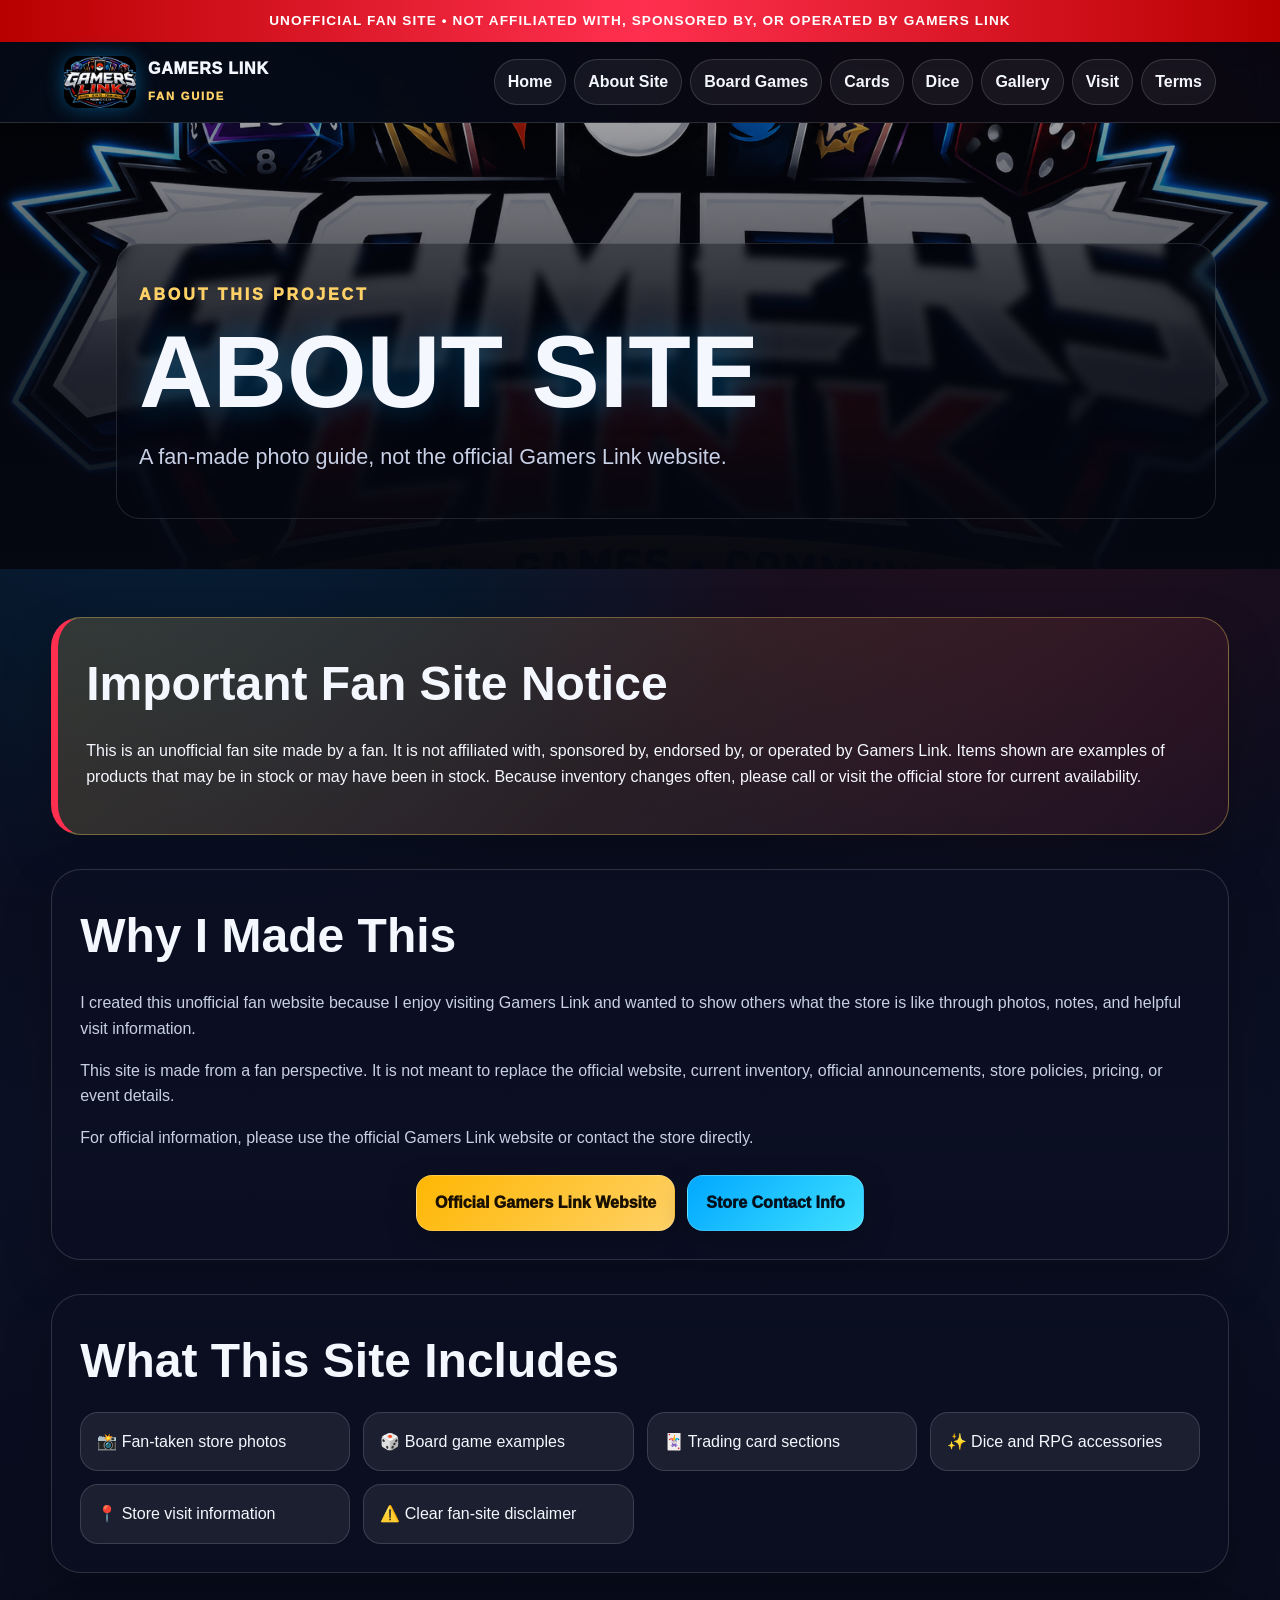
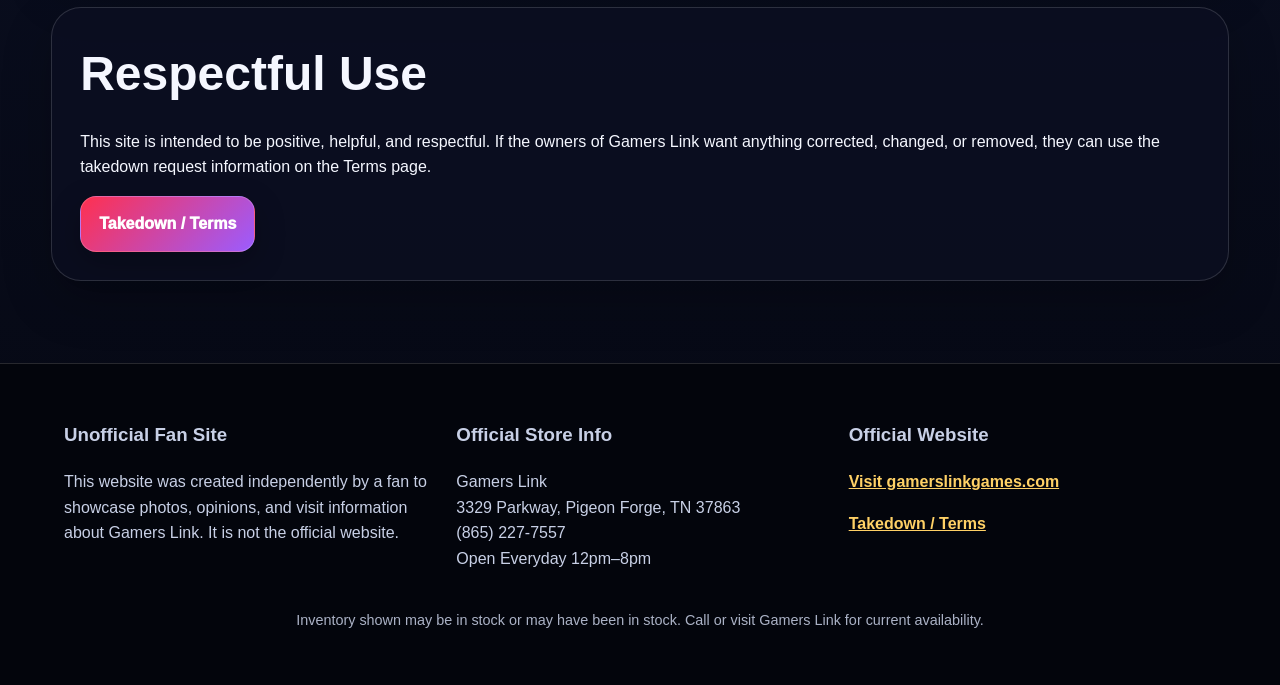
<file: about.html>
<!doctype html><html lang="en"><head><meta charset="utf-8"><meta name="viewport" content="width=device-width,initial-scale=1"><title>About This Fan Site | Gamers Link Fan Guide</title><meta name="description" content="Learn why this unofficial Gamers Link fan site was created and how it shares fan photos, visit tips, and appreciation for the Pigeon Forge game store."><link rel="stylesheet" href="assets/style.css">
<!-- Google tag (gtag.js) -->
<script async src="https://www.googletagmanager.com/gtag/js?id=G-4RP1F42P4E"></script>
<script>
  window.dataLayer = window.dataLayer || [];
  function gtag(){dataLayer.push(arguments);}
  gtag('js', new Date());

  gtag('config', 'G-4RP1F42P4E');
</script>

<!-- Production SEO Package Start -->
<link rel="canonical" href="https://www.glfan.potterservice.com/about.html">
<link rel="sitemap" type="application/xml" title="Sitemap" href="/sitemap.xml">
<link rel="manifest" href="/manifest.webmanifest">
<link rel="icon" href="/favicon.ico" sizes="any">
<link rel="icon" type="image/png" sizes="32x32" href="/favicon-32.png">
<link rel="icon" type="image/png" sizes="16x16" href="/favicon-16.png">
<link rel="apple-touch-icon" href="/apple-touch-icon.png">
<meta name="theme-color" content="#050711">
<meta name="robots" content="index, follow, max-image-preview:large">
<meta property="og:type" content="website">
<meta property="og:site_name" content="Gamers Link Unofficial Fan Guide">
<meta property="og:title" content="About This Fan Site | Gamers Link Fan Guide">
<meta property="og:description" content="Learn why this unofficial Gamers Link fan site was created and how it shares fan photos, visit tips, and appreciation for the Pigeon Forge game store.">
<meta property="og:url" content="https://www.glfan.potterservice.com/about.html">
<meta property="og:image" content="https://www.glfan.potterservice.com/assets/images/logo.png">
<meta name="twitter:card" content="summary_large_image">
<meta name="twitter:title" content="About This Fan Site | Gamers Link Fan Guide">
<meta name="twitter:description" content="Learn why this unofficial Gamers Link fan site was created and how it shares fan photos, visit tips, and appreciation for the Pigeon Forge game store.">
<meta name="twitter:image" content="https://www.glfan.potterservice.com/assets/images/logo.png">
<script type="application/ld+json">
{
  "@context": "https://schema.org",
  "@type": "WebPage",
  "name": "About This Fan Site | Gamers Link Fan Guide",
  "description": "Learn why this unofficial Gamers Link fan site was created and how it shares fan photos, visit tips, and appreciation for the Pigeon Forge game store.",
  "url": "https://www.glfan.potterservice.com/about.html",
  "isPartOf": {
    "@type": "WebSite",
    "name": "Gamers Link Unofficial Fan Guide",
    "url": "https://www.glfan.potterservice.com/"
  },
  "about": {
    "@type": "Organization",
    "name": "Gamers Link",
    "url": "https://gamerslinkgames.com",
    "telephone": "+1-865-227-7557",
    "address": {
      "@type": "PostalAddress",
      "streetAddress": "3329 Parkway",
      "addressLocality": "Pigeon Forge",
      "addressRegion": "TN",
      "postalCode": "37863",
      "addressCountry": "US"
    }
  },
  "disclaimer": "This is an unofficial fan-made website and is not affiliated with, sponsored by, endorsed by, or operated by Gamers Link."
}
</script>
<!-- Production SEO Package End -->

</head><body><header class="topbar">
  <div class="fan-strip">UNOFFICIAL FAN SITE • NOT AFFILIATED WITH, SPONSORED BY, OR OPERATED BY GAMERS LINK</div>
  <nav class="nav">
    <a class="brand" href="index.html"><img src="assets/images/logo.png" alt="Unofficial Gamers Link fan logo"><span>Gamers Link<br><small>Fan Guide</small></span></a>
    <button class="menu-btn" aria-label="Open menu" onclick="toggleMenu()">☰</button>
    <div class="nav-links" id="navLinks">
      <a href="index.html">Home</a><a href="about.html">About Site</a><a href="board-games.html">Board Games</a><a href="cards.html">Cards</a><a href="dice.html">Dice</a><a href="gallery.html">Gallery</a><a href="visit.html">Visit</a><a href="terms.html">Terms</a>
    </div>
  </nav>
</header><section class="page-hero" style="background-image:linear-gradient(180deg,rgba(5,7,17,.25),rgba(5,7,17,.9)),url('assets/images/logo.png')"><div><p class="eyebrow">About This Project</p><h1>About Site</h1><p class="lead">A fan-made photo guide, not the official Gamers Link website.</p></div></section><main class="wrap"><section class="section notice disclaimer"><h2>Important Fan Site Notice</h2><p>This is an unofficial fan site made by a fan. It is not affiliated with, sponsored by, endorsed by, or operated by Gamers Link. Items shown are examples of products that may be in stock or may have been in stock. Because inventory changes often, please call or visit the official store for current availability.</p></section><section class="section story"><h2>Why I Made This</h2><p>I created this unofficial fan website because I enjoy visiting Gamers Link and wanted to show others what the store is like through photos, notes, and helpful visit information.</p><p>This site is made from a fan perspective. It is not meant to replace the official website, current inventory, official announcements, store policies, pricing, or event details.</p><p>For official information, please use the official Gamers Link website or contact the store directly.</p><div class="btns"><a class="btn gold" href="https://gamerslinkgames.com" target="_blank" rel="noopener">Official Gamers Link Website</a><a class="btn alt" href="visit.html">Store Contact Info</a></div></section><section class="section"><h2>What This Site Includes</h2><div class="feature-list"><div>📸 Fan-taken store photos</div><div>🎲 Board game examples</div><div>🃏 Trading card sections</div><div>✨ Dice and RPG accessories</div><div>📍 Store visit information</div><div>⚠️ Clear fan-site disclaimer</div></div></section><section class="section"><h2>Respectful Use</h2><p>This site is intended to be positive, helpful, and respectful. If the owners of Gamers Link want anything corrected, changed, or removed, they can use the takedown request information on the Terms page.</p><a class="btn" href="terms.html">Takedown / Terms</a></section></main><footer class="footer">
  <div class="footer-grid">
    <div><h3>Unofficial Fan Site</h3><p>This website was created independently by a fan to showcase photos, opinions, and visit information about Gamers Link. It is not the official website.</p></div>
    <div><h3>Official Store Info</h3><p>Gamers Link<br>3329 Parkway, Pigeon Forge, TN 37863<br>(865) 227-7557<br>Open Everyday 12pm–8pm</p></div>
    <div><h3>Official Website</h3><p><a href="https://gamerslinkgames.com" target="_blank" rel="noopener">Visit gamerslinkgames.com</a></p><p><a href="terms.html">Takedown / Terms</a></p></div>
  </div>
  <p class="tiny">Inventory shown may be in stock or may have been in stock. Call or visit Gamers Link for current availability.</p>
</footer>
<div class="lightbox" id="lightbox" onclick="lightboxClose(event)"><button aria-label="Close image">×</button><img alt="Expanded photo"></div>
<script src="assets/script.js"></script></body></html>
</file>
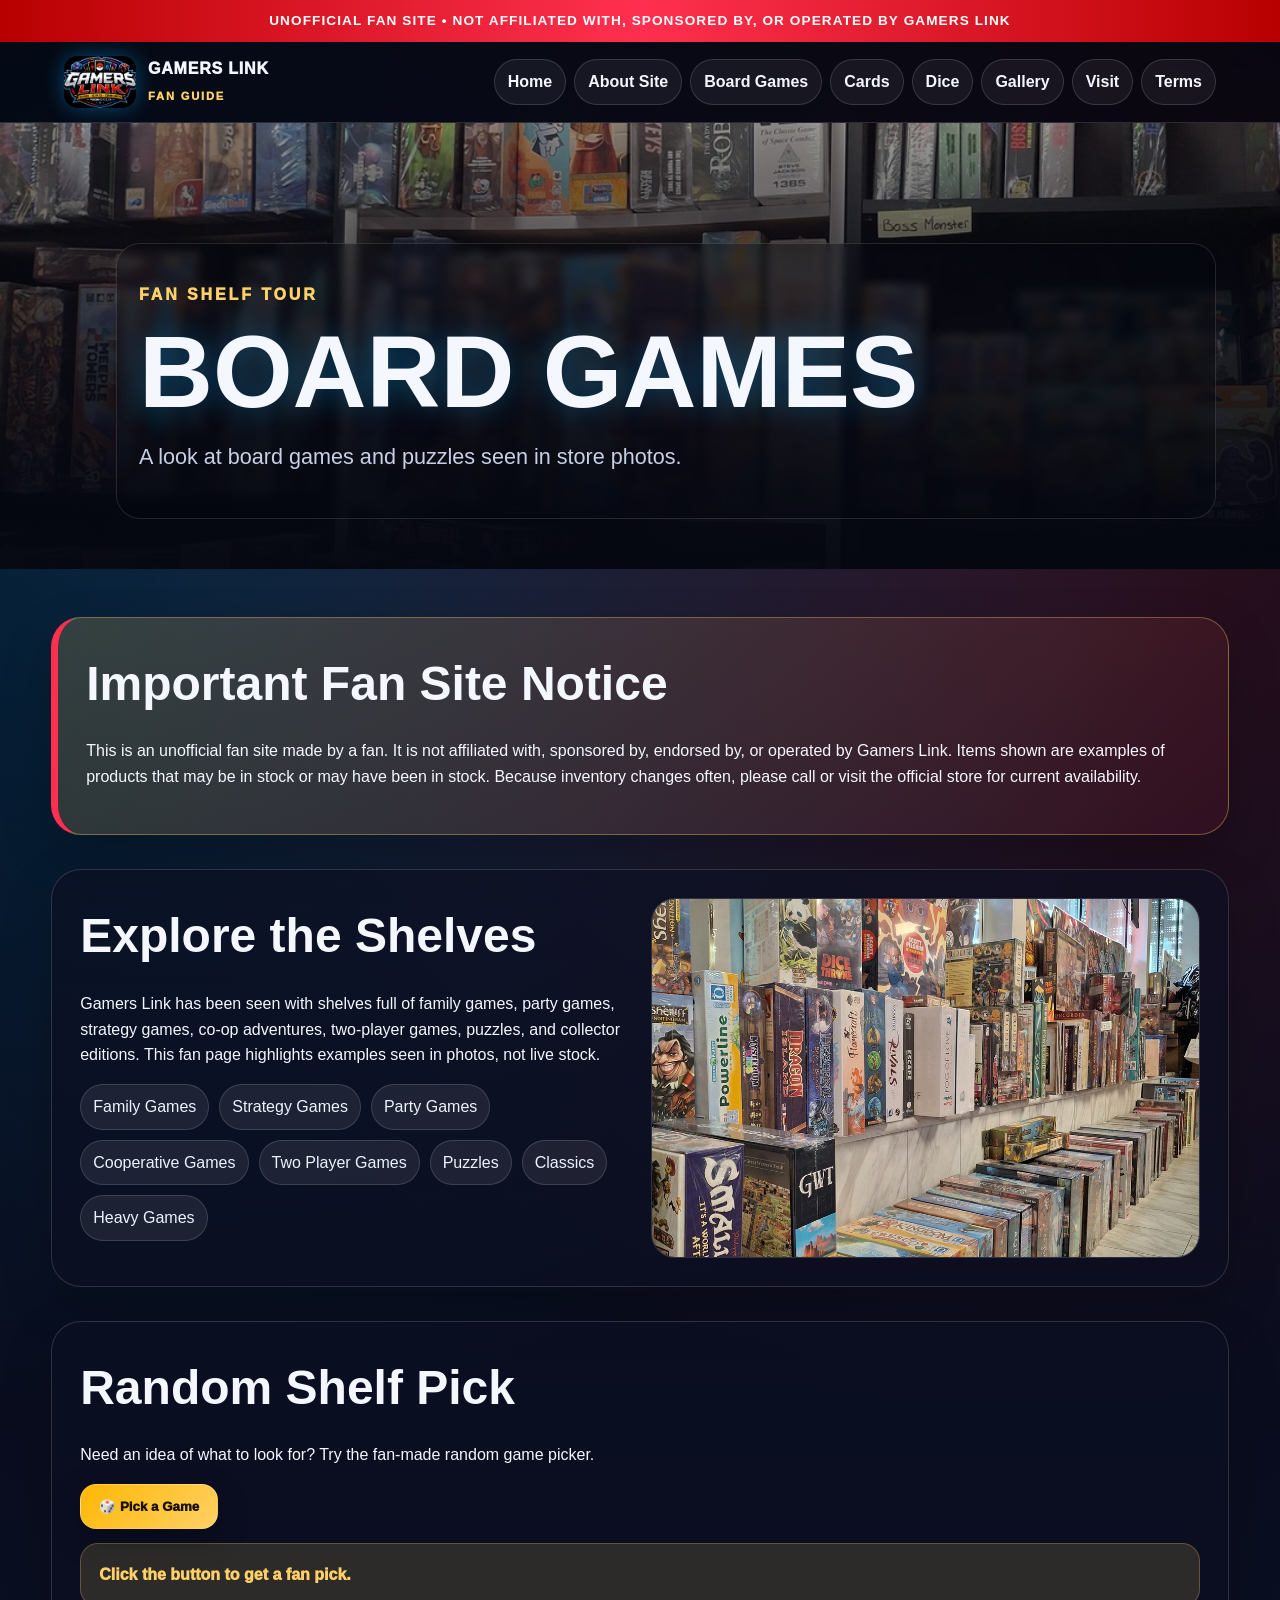
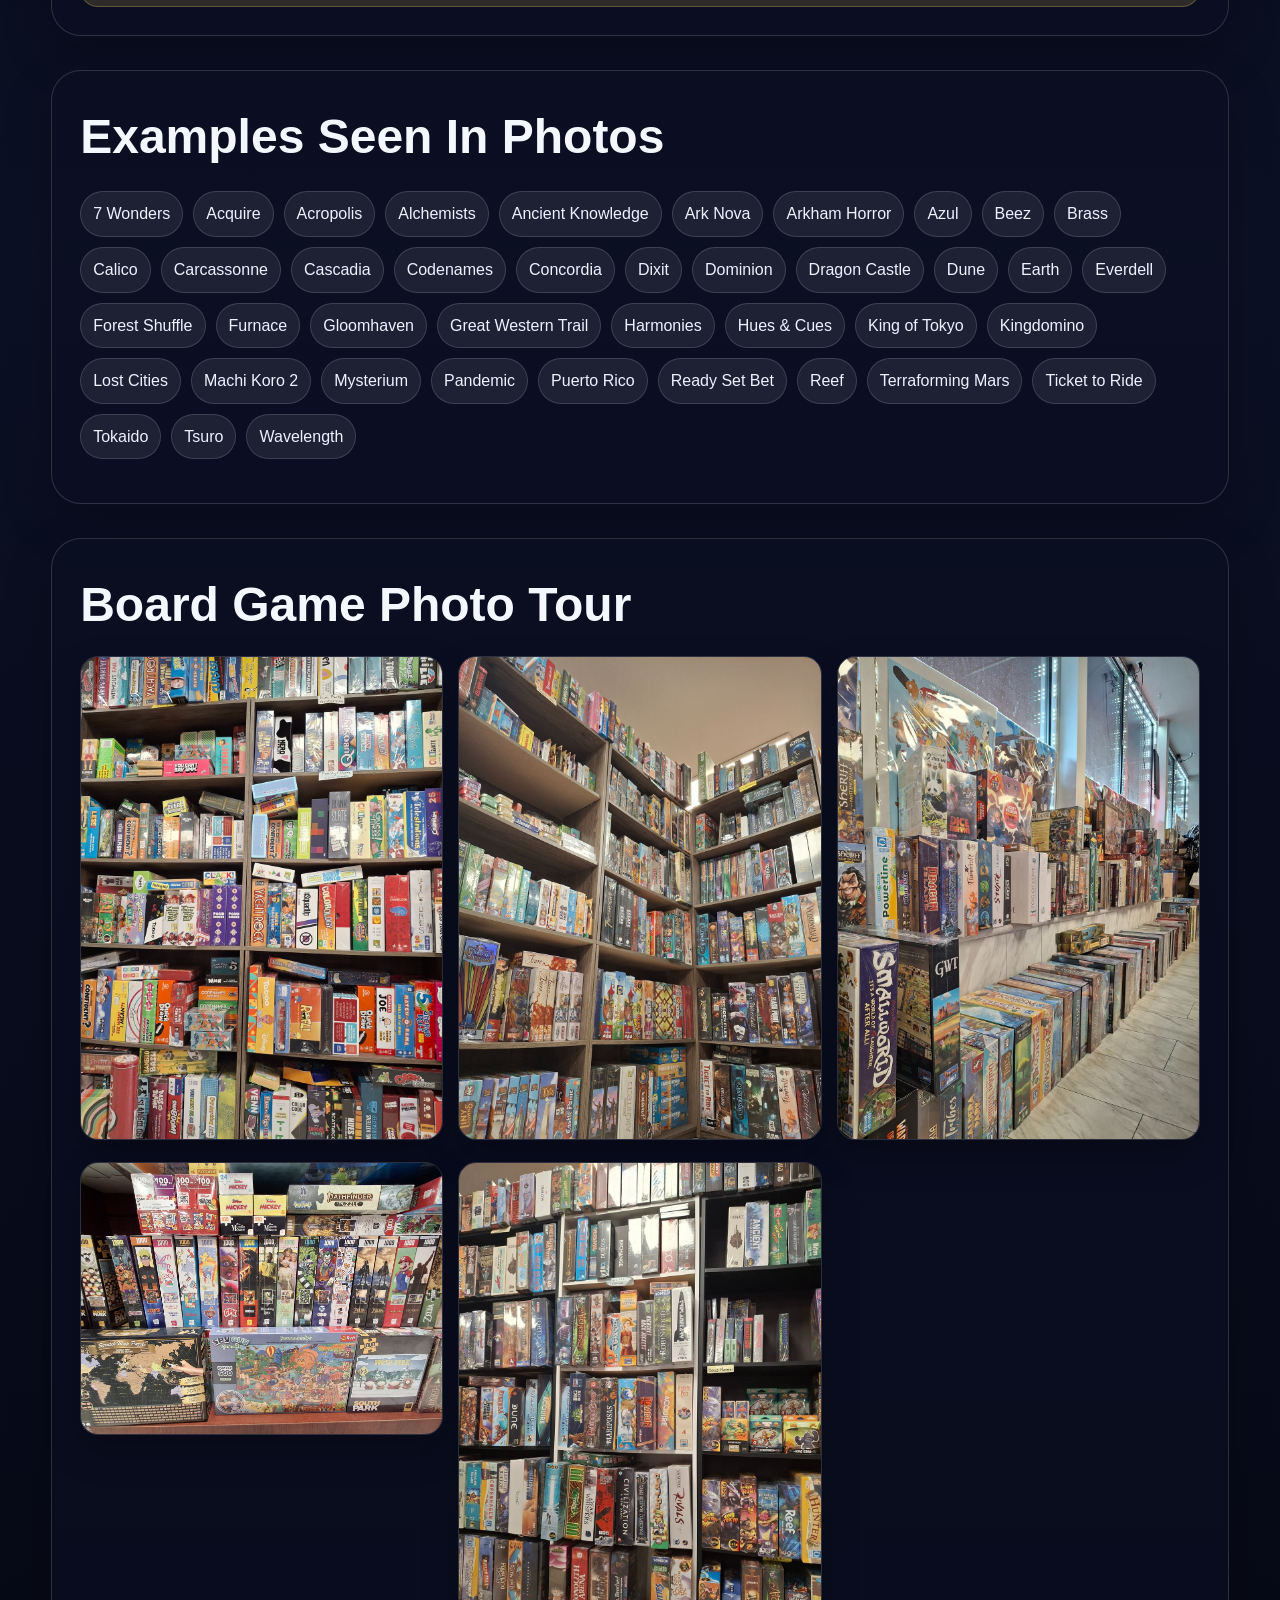
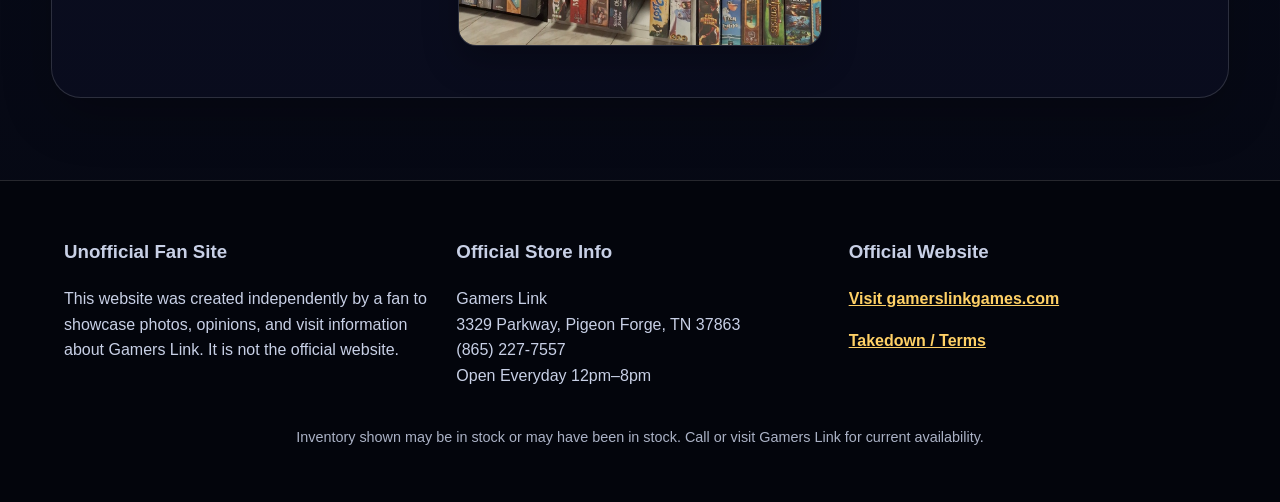
<file: board-games.html>
<!doctype html><html lang="en"><head><meta charset="utf-8"><meta name="viewport" content="width=device-width,initial-scale=1"><title>Board Games | Gamers Link Fan Guide</title><meta name="description" content="Browse examples of board games, party games, family games, strategy games, puzzles, and shelf photos seen at Gamers Link in Pigeon Forge."><link rel="stylesheet" href="assets/style.css">
<!-- Google tag (gtag.js) -->
<script async src="https://www.googletagmanager.com/gtag/js?id=G-4RP1F42P4E"></script>
<script>
  window.dataLayer = window.dataLayer || [];
  function gtag(){dataLayer.push(arguments);}
  gtag('js', new Date());

  gtag('config', 'G-4RP1F42P4E');
</script>

<!-- Production SEO Package Start -->
<link rel="canonical" href="https://www.glfan.potterservice.com/board-games.html">
<link rel="sitemap" type="application/xml" title="Sitemap" href="/sitemap.xml">
<link rel="manifest" href="/manifest.webmanifest">
<link rel="icon" href="/favicon.ico" sizes="any">
<link rel="icon" type="image/png" sizes="32x32" href="/favicon-32.png">
<link rel="icon" type="image/png" sizes="16x16" href="/favicon-16.png">
<link rel="apple-touch-icon" href="/apple-touch-icon.png">
<meta name="theme-color" content="#050711">
<meta name="robots" content="index, follow, max-image-preview:large">
<meta property="og:type" content="website">
<meta property="og:site_name" content="Gamers Link Unofficial Fan Guide">
<meta property="og:title" content="Board Games | Gamers Link Fan Guide">
<meta property="og:description" content="Browse examples of board games, party games, family games, strategy games, puzzles, and shelf photos seen at Gamers Link in Pigeon Forge.">
<meta property="og:url" content="https://www.glfan.potterservice.com/board-games.html">
<meta property="og:image" content="https://www.glfan.potterservice.com/assets/images/logo.png">
<meta name="twitter:card" content="summary_large_image">
<meta name="twitter:title" content="Board Games | Gamers Link Fan Guide">
<meta name="twitter:description" content="Browse examples of board games, party games, family games, strategy games, puzzles, and shelf photos seen at Gamers Link in Pigeon Forge.">
<meta name="twitter:image" content="https://www.glfan.potterservice.com/assets/images/logo.png">
<script type="application/ld+json">
{
  "@context": "https://schema.org",
  "@type": "WebPage",
  "name": "Board Games | Gamers Link Fan Guide",
  "description": "Browse examples of board games, party games, family games, strategy games, puzzles, and shelf photos seen at Gamers Link in Pigeon Forge.",
  "url": "https://www.glfan.potterservice.com/board-games.html",
  "isPartOf": {
    "@type": "WebSite",
    "name": "Gamers Link Unofficial Fan Guide",
    "url": "https://www.glfan.potterservice.com/"
  },
  "about": {
    "@type": "Organization",
    "name": "Gamers Link",
    "url": "https://gamerslinkgames.com",
    "telephone": "+1-865-227-7557",
    "address": {
      "@type": "PostalAddress",
      "streetAddress": "3329 Parkway",
      "addressLocality": "Pigeon Forge",
      "addressRegion": "TN",
      "postalCode": "37863",
      "addressCountry": "US"
    }
  },
  "disclaimer": "This is an unofficial fan-made website and is not affiliated with, sponsored by, endorsed by, or operated by Gamers Link."
}
</script>
<!-- Production SEO Package End -->

</head><body><header class="topbar">
  <div class="fan-strip">UNOFFICIAL FAN SITE • NOT AFFILIATED WITH, SPONSORED BY, OR OPERATED BY GAMERS LINK</div>
  <nav class="nav">
    <a class="brand" href="index.html"><img src="assets/images/logo.png" alt="Unofficial Gamers Link fan logo"><span>Gamers Link<br><small>Fan Guide</small></span></a>
    <button class="menu-btn" aria-label="Open menu" onclick="toggleMenu()">☰</button>
    <div class="nav-links" id="navLinks">
      <a href="index.html">Home</a><a href="about.html">About Site</a><a href="board-games.html">Board Games</a><a href="cards.html">Cards</a><a href="dice.html">Dice</a><a href="gallery.html">Gallery</a><a href="visit.html">Visit</a><a href="terms.html">Terms</a>
    </div>
  </nav>
</header><section class="page-hero" style="background-image:linear-gradient(180deg,rgba(5,7,17,.25),rgba(5,7,17,.9)),url('assets/images/64c5c92e1ab16694bd026af90d6752b2.jpg')"><div><p class="eyebrow">Fan Shelf Tour</p><h1>Board Games</h1><p class="lead">A look at board games and puzzles seen in store photos.</p></div></section><main class="wrap"><section class="section notice disclaimer"><h2>Important Fan Site Notice</h2><p>This is an unofficial fan site made by a fan. It is not affiliated with, sponsored by, endorsed by, or operated by Gamers Link. Items shown are examples of products that may be in stock or may have been in stock. Because inventory changes often, please call or visit the official store for current availability.</p></section><section class="section category"><div><h2>Explore the Shelves</h2><p>Gamers Link has been seen with shelves full of family games, party games, strategy games, co-op adventures, two-player games, puzzles, and collector editions. This fan page highlights examples seen in photos, not live stock.</p><ul class="taglist"><li>Family Games</li><li>Strategy Games</li><li>Party Games</li><li>Cooperative Games</li><li>Two Player Games</li><li>Puzzles</li><li>Classics</li><li>Heavy Games</li></ul></div><img src="assets/images/65a4a7cc271d5eafbc44a27064fc641a.jpg" alt="Board game shelves at Gamers Link"></section><section class="section"><h2>Random Shelf Pick</h2><p>Need an idea of what to look for? Try the fan-made random game picker.</p><button class="btn gold" onclick="randomGame()">🎲 Pick a Game</button><div id="gameOutput" class="output">Click the button to get a fan pick.</div></section><section class="section"><h2>Examples Seen In Photos</h2><ul class="taglist"><li>7 Wonders</li><li>Acquire</li><li>Acropolis</li><li>Alchemists</li><li>Ancient Knowledge</li><li>Ark Nova</li><li>Arkham Horror</li><li>Azul</li><li>Beez</li><li>Brass</li><li>Calico</li><li>Carcassonne</li><li>Cascadia</li><li>Codenames</li><li>Concordia</li><li>Dixit</li><li>Dominion</li><li>Dragon Castle</li><li>Dune</li><li>Earth</li><li>Everdell</li><li>Forest Shuffle</li><li>Furnace</li><li>Gloomhaven</li><li>Great Western Trail</li><li>Harmonies</li><li>Hues & Cues</li><li>King of Tokyo</li><li>Kingdomino</li><li>Lost Cities</li><li>Machi Koro 2</li><li>Mysterium</li><li>Pandemic</li><li>Puerto Rico</li><li>Ready Set Bet</li><li>Reef</li><li>Terraforming Mars</li><li>Ticket to Ride</li><li>Tokaido</li><li>Tsuro</li><li>Wavelength</li></ul></section><section class="section"><h2>Board Game Photo Tour</h2><div class="photo-grid"><img src="assets/images/350343452f7698cb75bd9890f6862dc3.jpg" alt="Party game shelf at Gamers Link"><img src="assets/images/45b10c655f9fb4f5febb61f43d8b6c0e.jpg" alt="Puzzle display at Gamers Link"><img src="assets/images/545893c2d5d8812c6276fc23363f7d8e.jpg" alt="Board game corner at Gamers Link"><img src="assets/images/64c5c92e1ab16694bd026af90d6752b2.jpg" alt="Board game wall at Gamers Link"><img src="assets/images/65a4a7cc271d5eafbc44a27064fc641a.jpg" alt="Long board game shelves at Gamers Link"></div></section></main><footer class="footer">
  <div class="footer-grid">
    <div><h3>Unofficial Fan Site</h3><p>This website was created independently by a fan to showcase photos, opinions, and visit information about Gamers Link. It is not the official website.</p></div>
    <div><h3>Official Store Info</h3><p>Gamers Link<br>3329 Parkway, Pigeon Forge, TN 37863<br>(865) 227-7557<br>Open Everyday 12pm–8pm</p></div>
    <div><h3>Official Website</h3><p><a href="https://gamerslinkgames.com" target="_blank" rel="noopener">Visit gamerslinkgames.com</a></p><p><a href="terms.html">Takedown / Terms</a></p></div>
  </div>
  <p class="tiny">Inventory shown may be in stock or may have been in stock. Call or visit Gamers Link for current availability.</p>
</footer>
<div class="lightbox" id="lightbox" onclick="lightboxClose(event)"><button aria-label="Close image">×</button><img alt="Expanded photo"></div>
<script src="assets/script.js"></script></body></html>
</file>
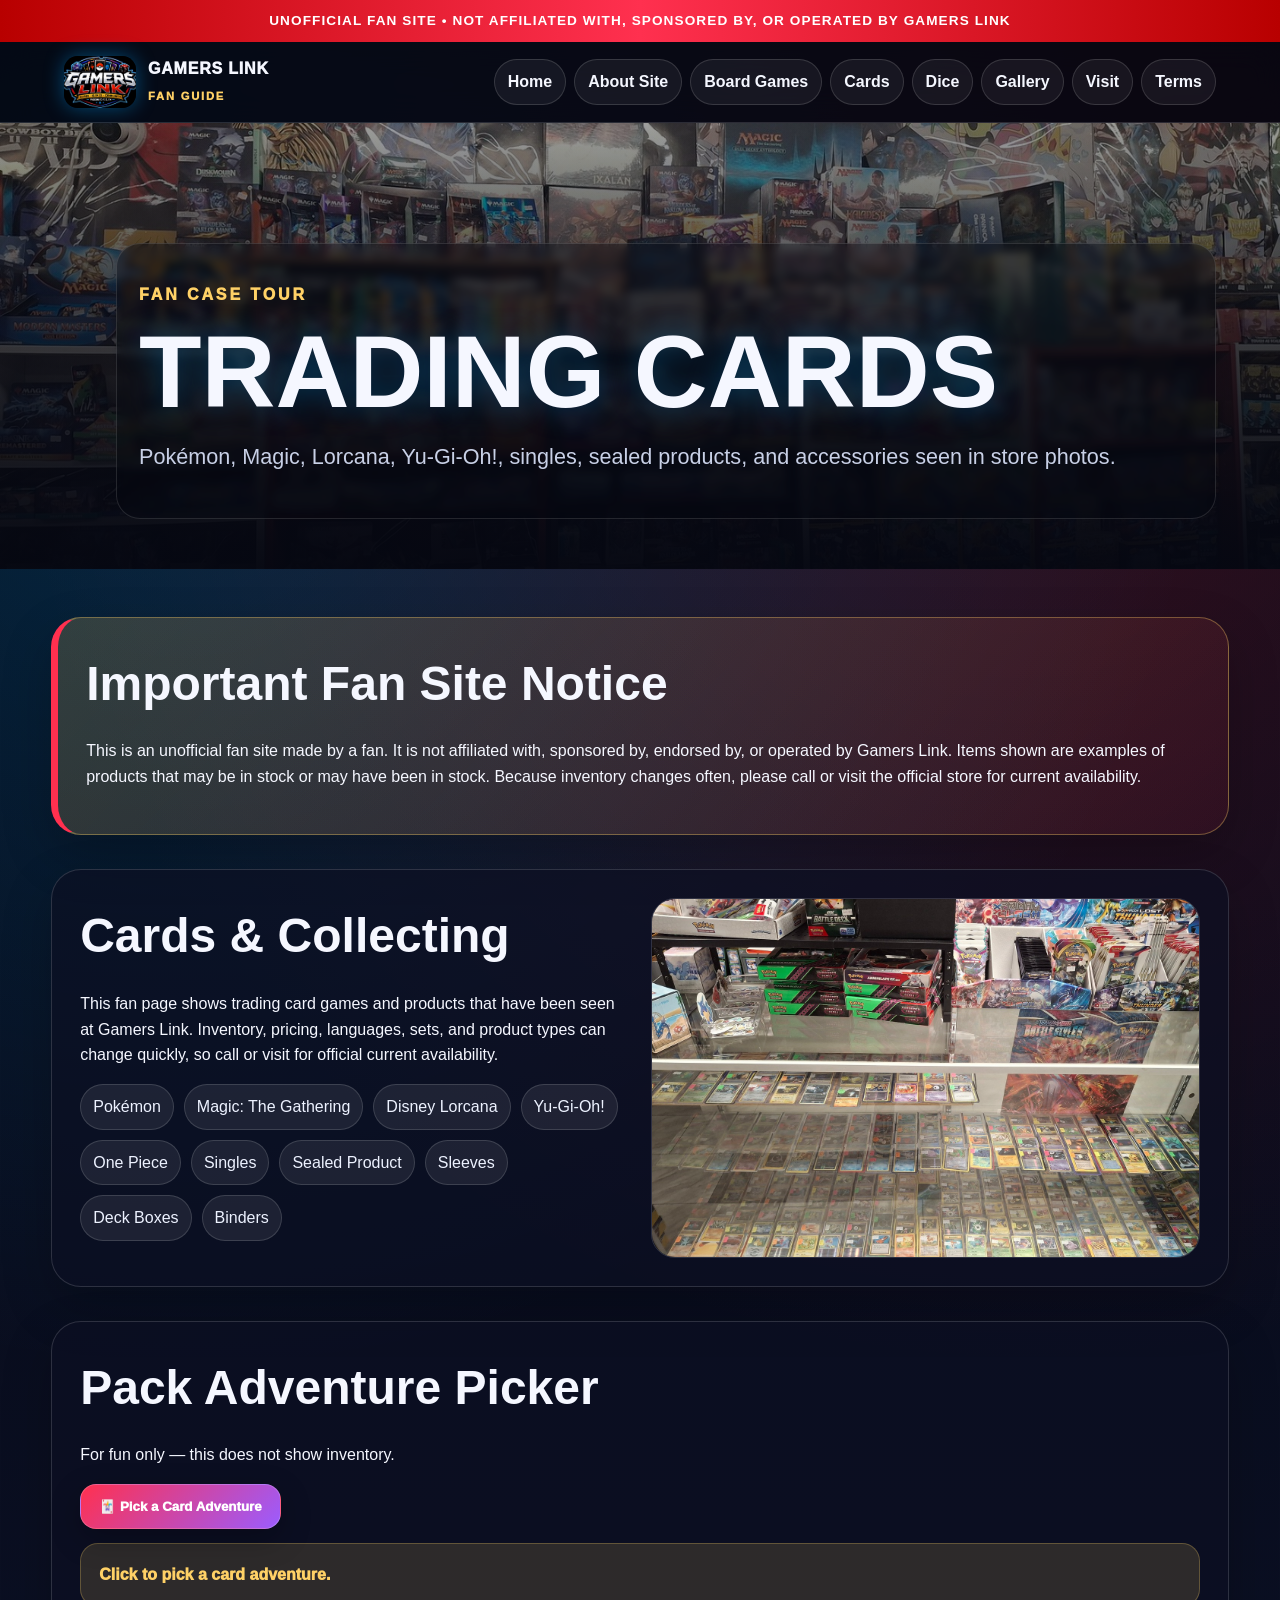
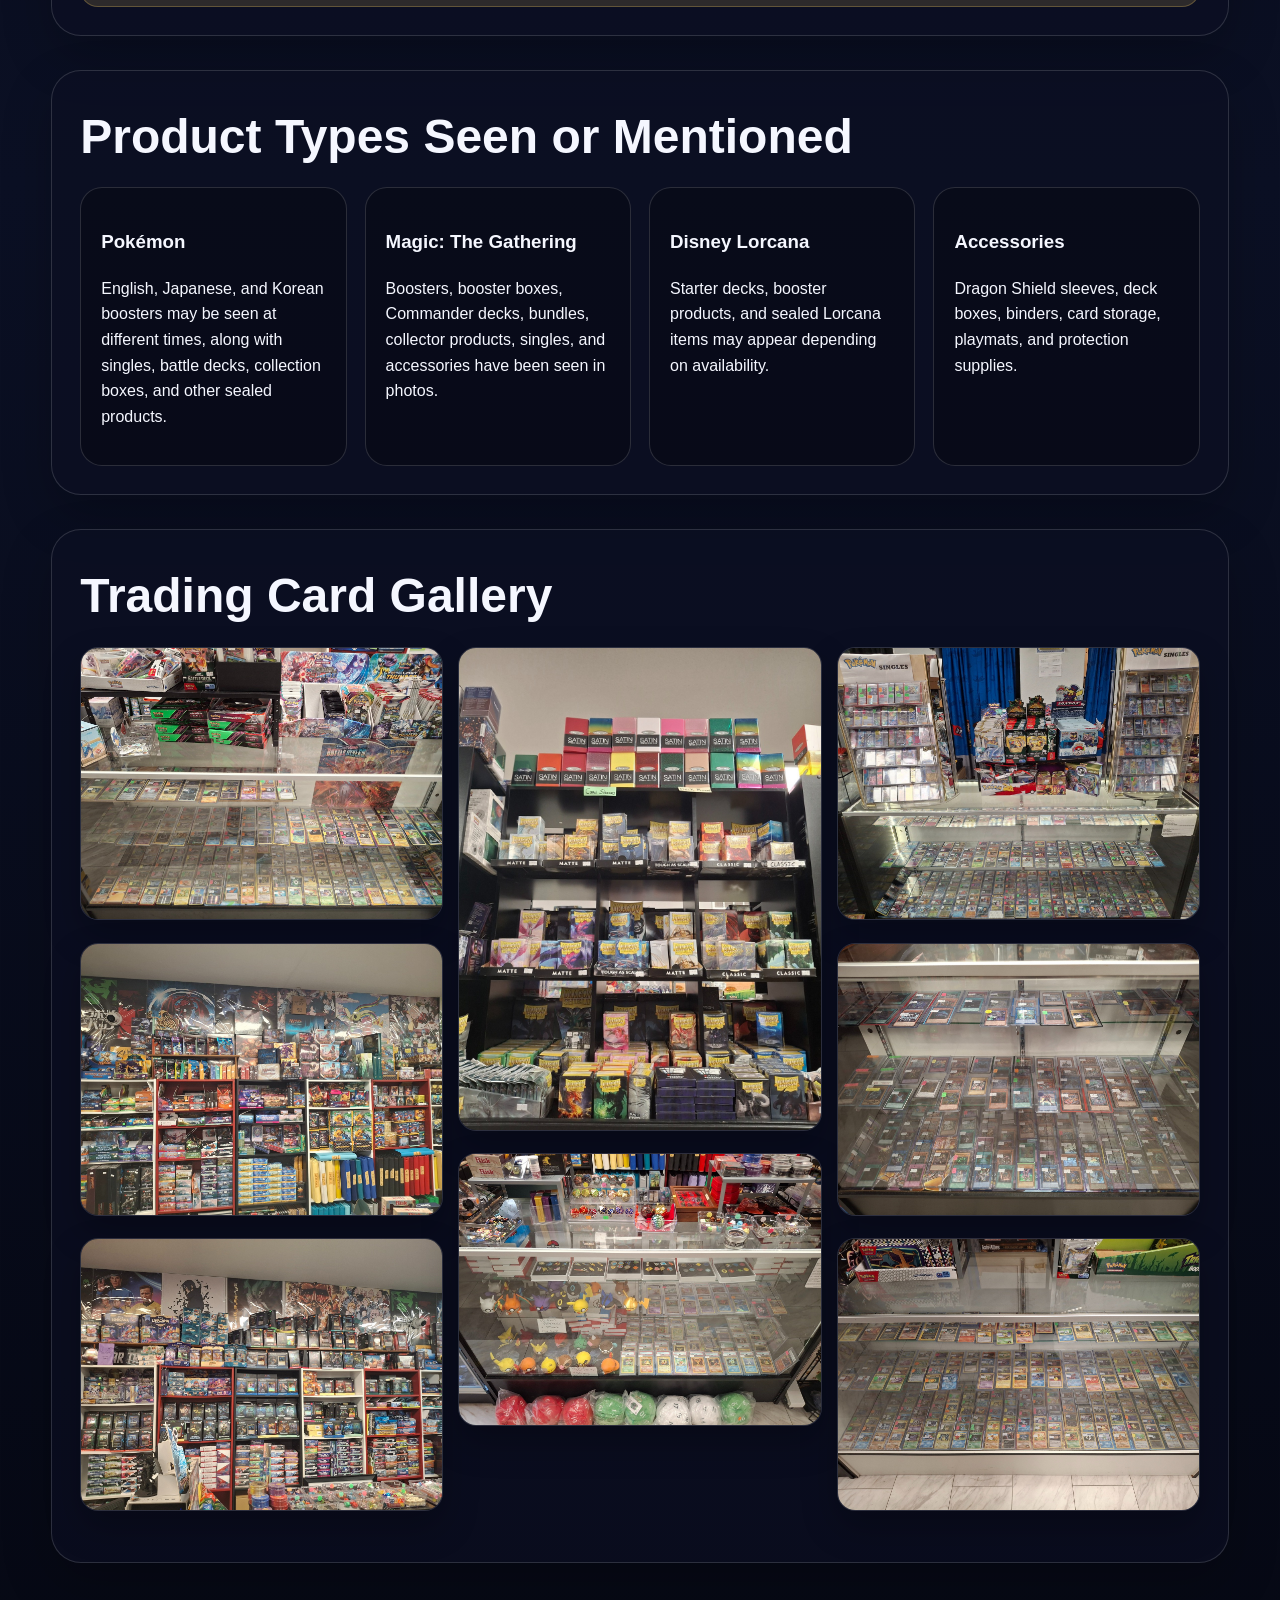
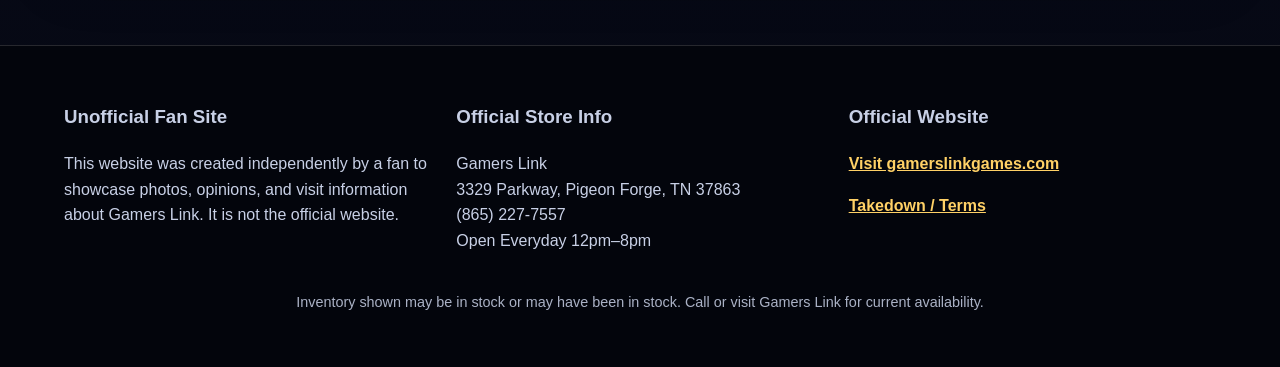
<file: cards.html>
<!doctype html><html lang="en"><head><meta charset="utf-8"><meta name="viewport" content="width=device-width,initial-scale=1"><title>Trading Cards | Gamers Link Fan Guide</title><meta name="description" content="Fan guide to trading cards seen at Gamers Link, including Pokémon, Magic: The Gathering, Lorcana, Yu-Gi-Oh!, singles, sealed products, sleeves, and accessories."><link rel="stylesheet" href="assets/style.css">
<!-- Google tag (gtag.js) -->
<script async src="https://www.googletagmanager.com/gtag/js?id=G-4RP1F42P4E"></script>
<script>
  window.dataLayer = window.dataLayer || [];
  function gtag(){dataLayer.push(arguments);}
  gtag('js', new Date());

  gtag('config', 'G-4RP1F42P4E');
</script>

<!-- Production SEO Package Start -->
<link rel="canonical" href="https://www.glfan.potterservice.com/cards.html">
<link rel="sitemap" type="application/xml" title="Sitemap" href="/sitemap.xml">
<link rel="manifest" href="/manifest.webmanifest">
<link rel="icon" href="/favicon.ico" sizes="any">
<link rel="icon" type="image/png" sizes="32x32" href="/favicon-32.png">
<link rel="icon" type="image/png" sizes="16x16" href="/favicon-16.png">
<link rel="apple-touch-icon" href="/apple-touch-icon.png">
<meta name="theme-color" content="#050711">
<meta name="robots" content="index, follow, max-image-preview:large">
<meta property="og:type" content="website">
<meta property="og:site_name" content="Gamers Link Unofficial Fan Guide">
<meta property="og:title" content="Trading Cards | Gamers Link Fan Guide">
<meta property="og:description" content="Fan guide to trading cards seen at Gamers Link, including Pokémon, Magic: The Gathering, Lorcana, Yu-Gi-Oh!, singles, sealed products, sleeves, and accessories.">
<meta property="og:url" content="https://www.glfan.potterservice.com/cards.html">
<meta property="og:image" content="https://www.glfan.potterservice.com/assets/images/logo.png">
<meta name="twitter:card" content="summary_large_image">
<meta name="twitter:title" content="Trading Cards | Gamers Link Fan Guide">
<meta name="twitter:description" content="Fan guide to trading cards seen at Gamers Link, including Pokémon, Magic: The Gathering, Lorcana, Yu-Gi-Oh!, singles, sealed products, sleeves, and accessories.">
<meta name="twitter:image" content="https://www.glfan.potterservice.com/assets/images/logo.png">
<script type="application/ld+json">
{
  "@context": "https://schema.org",
  "@type": "WebPage",
  "name": "Trading Cards | Gamers Link Fan Guide",
  "description": "Fan guide to trading cards seen at Gamers Link, including Pokémon, Magic: The Gathering, Lorcana, Yu-Gi-Oh!, singles, sealed products, sleeves, and accessories.",
  "url": "https://www.glfan.potterservice.com/cards.html",
  "isPartOf": {
    "@type": "WebSite",
    "name": "Gamers Link Unofficial Fan Guide",
    "url": "https://www.glfan.potterservice.com/"
  },
  "about": {
    "@type": "Organization",
    "name": "Gamers Link",
    "url": "https://gamerslinkgames.com",
    "telephone": "+1-865-227-7557",
    "address": {
      "@type": "PostalAddress",
      "streetAddress": "3329 Parkway",
      "addressLocality": "Pigeon Forge",
      "addressRegion": "TN",
      "postalCode": "37863",
      "addressCountry": "US"
    }
  },
  "disclaimer": "This is an unofficial fan-made website and is not affiliated with, sponsored by, endorsed by, or operated by Gamers Link."
}
</script>
<!-- Production SEO Package End -->

</head><body><header class="topbar">
  <div class="fan-strip">UNOFFICIAL FAN SITE • NOT AFFILIATED WITH, SPONSORED BY, OR OPERATED BY GAMERS LINK</div>
  <nav class="nav">
    <a class="brand" href="index.html"><img src="assets/images/logo.png" alt="Unofficial Gamers Link fan logo"><span>Gamers Link<br><small>Fan Guide</small></span></a>
    <button class="menu-btn" aria-label="Open menu" onclick="toggleMenu()">☰</button>
    <div class="nav-links" id="navLinks">
      <a href="index.html">Home</a><a href="about.html">About Site</a><a href="board-games.html">Board Games</a><a href="cards.html">Cards</a><a href="dice.html">Dice</a><a href="gallery.html">Gallery</a><a href="visit.html">Visit</a><a href="terms.html">Terms</a>
    </div>
  </nav>
</header><section class="page-hero" style="background-image:linear-gradient(180deg,rgba(5,7,17,.25),rgba(5,7,17,.9)),url('assets/images/b7360a0d9f41ab7b0a63bd63399297ad.jpg')"><div><p class="eyebrow">Fan Case Tour</p><h1>Trading Cards</h1><p class="lead">Pokémon, Magic, Lorcana, Yu-Gi-Oh!, singles, sealed products, and accessories seen in store photos.</p></div></section><main class="wrap"><section class="section notice disclaimer"><h2>Important Fan Site Notice</h2><p>This is an unofficial fan site made by a fan. It is not affiliated with, sponsored by, endorsed by, or operated by Gamers Link. Items shown are examples of products that may be in stock or may have been in stock. Because inventory changes often, please call or visit the official store for current availability.</p></section><section class="section category"><div><h2>Cards & Collecting</h2><p>This fan page shows trading card games and products that have been seen at Gamers Link. Inventory, pricing, languages, sets, and product types can change quickly, so call or visit for official current availability.</p><ul class="taglist"><li>Pokémon</li><li>Magic: The Gathering</li><li>Disney Lorcana</li><li>Yu-Gi-Oh!</li><li>One Piece</li><li>Singles</li><li>Sealed Product</li><li>Sleeves</li><li>Deck Boxes</li><li>Binders</li></ul></div><img src="assets/images/b6d804d8d8499479f885633ee74282fa.jpg" alt="Pokémon trading card display at Gamers Link"></section><section class="section"><h2>Pack Adventure Picker</h2><p>For fun only — this does not show inventory.</p><button class="btn" onclick="packPick()">🃏 Pick a Card Adventure</button><div id="packOutput" class="output">Click to pick a card adventure.</div></section><section class="section"><h2>Product Types Seen or Mentioned</h2><div class="grid"><div class="mini-panel"><h3>Pokémon</h3><p>English, Japanese, and Korean boosters may be seen at different times, along with singles, battle decks, collection boxes, and other sealed products.</p></div><div class="mini-panel"><h3>Magic: The Gathering</h3><p>Boosters, booster boxes, Commander decks, bundles, collector products, singles, and accessories have been seen in photos.</p></div><div class="mini-panel"><h3>Disney Lorcana</h3><p>Starter decks, booster products, and sealed Lorcana items may appear depending on availability.</p></div><div class="mini-panel"><h3>Accessories</h3><p>Dragon Shield sleeves, deck boxes, binders, card storage, playmats, and protection supplies.</p></div></div></section><section class="section"><h2>Trading Card Gallery</h2><div class="photo-grid"><img src="assets/images/b6d804d8d8499479f885633ee74282fa.jpg" alt="Pokémon sealed products and singles"><img src="assets/images/b7360a0d9f41ab7b0a63bd63399297ad.jpg" alt="Magic The Gathering wall"><img src="assets/images/e8f6b7d1f5335c7a562a7790c8c931f3.jpg" alt="Trading card wall"><img src="assets/images/ea1a7ef214d469cd28f980f023d549a6.jpg" alt="Card sleeves and deck boxes"><img src="assets/images/6b65303ad0189de21f4969cc3756ade2.jpg" alt="Pokémon singles case"><img src="assets/images/79929525ff6e6f82d3caf30ab16abc66.jpg" alt="Trading card singles case"><img src="assets/images/a3bec329d3235317f333c06e0ea85fe5.jpg" alt="Pokémon card case"><img src="assets/images/ac06711e221140935e420039cbd467ed.jpg" alt="Magic card singles case"></div></section></main><footer class="footer">
  <div class="footer-grid">
    <div><h3>Unofficial Fan Site</h3><p>This website was created independently by a fan to showcase photos, opinions, and visit information about Gamers Link. It is not the official website.</p></div>
    <div><h3>Official Store Info</h3><p>Gamers Link<br>3329 Parkway, Pigeon Forge, TN 37863<br>(865) 227-7557<br>Open Everyday 12pm–8pm</p></div>
    <div><h3>Official Website</h3><p><a href="https://gamerslinkgames.com" target="_blank" rel="noopener">Visit gamerslinkgames.com</a></p><p><a href="terms.html">Takedown / Terms</a></p></div>
  </div>
  <p class="tiny">Inventory shown may be in stock or may have been in stock. Call or visit Gamers Link for current availability.</p>
</footer>
<div class="lightbox" id="lightbox" onclick="lightboxClose(event)"><button aria-label="Close image">×</button><img alt="Expanded photo"></div>
<script src="assets/script.js"></script></body></html>
</file>
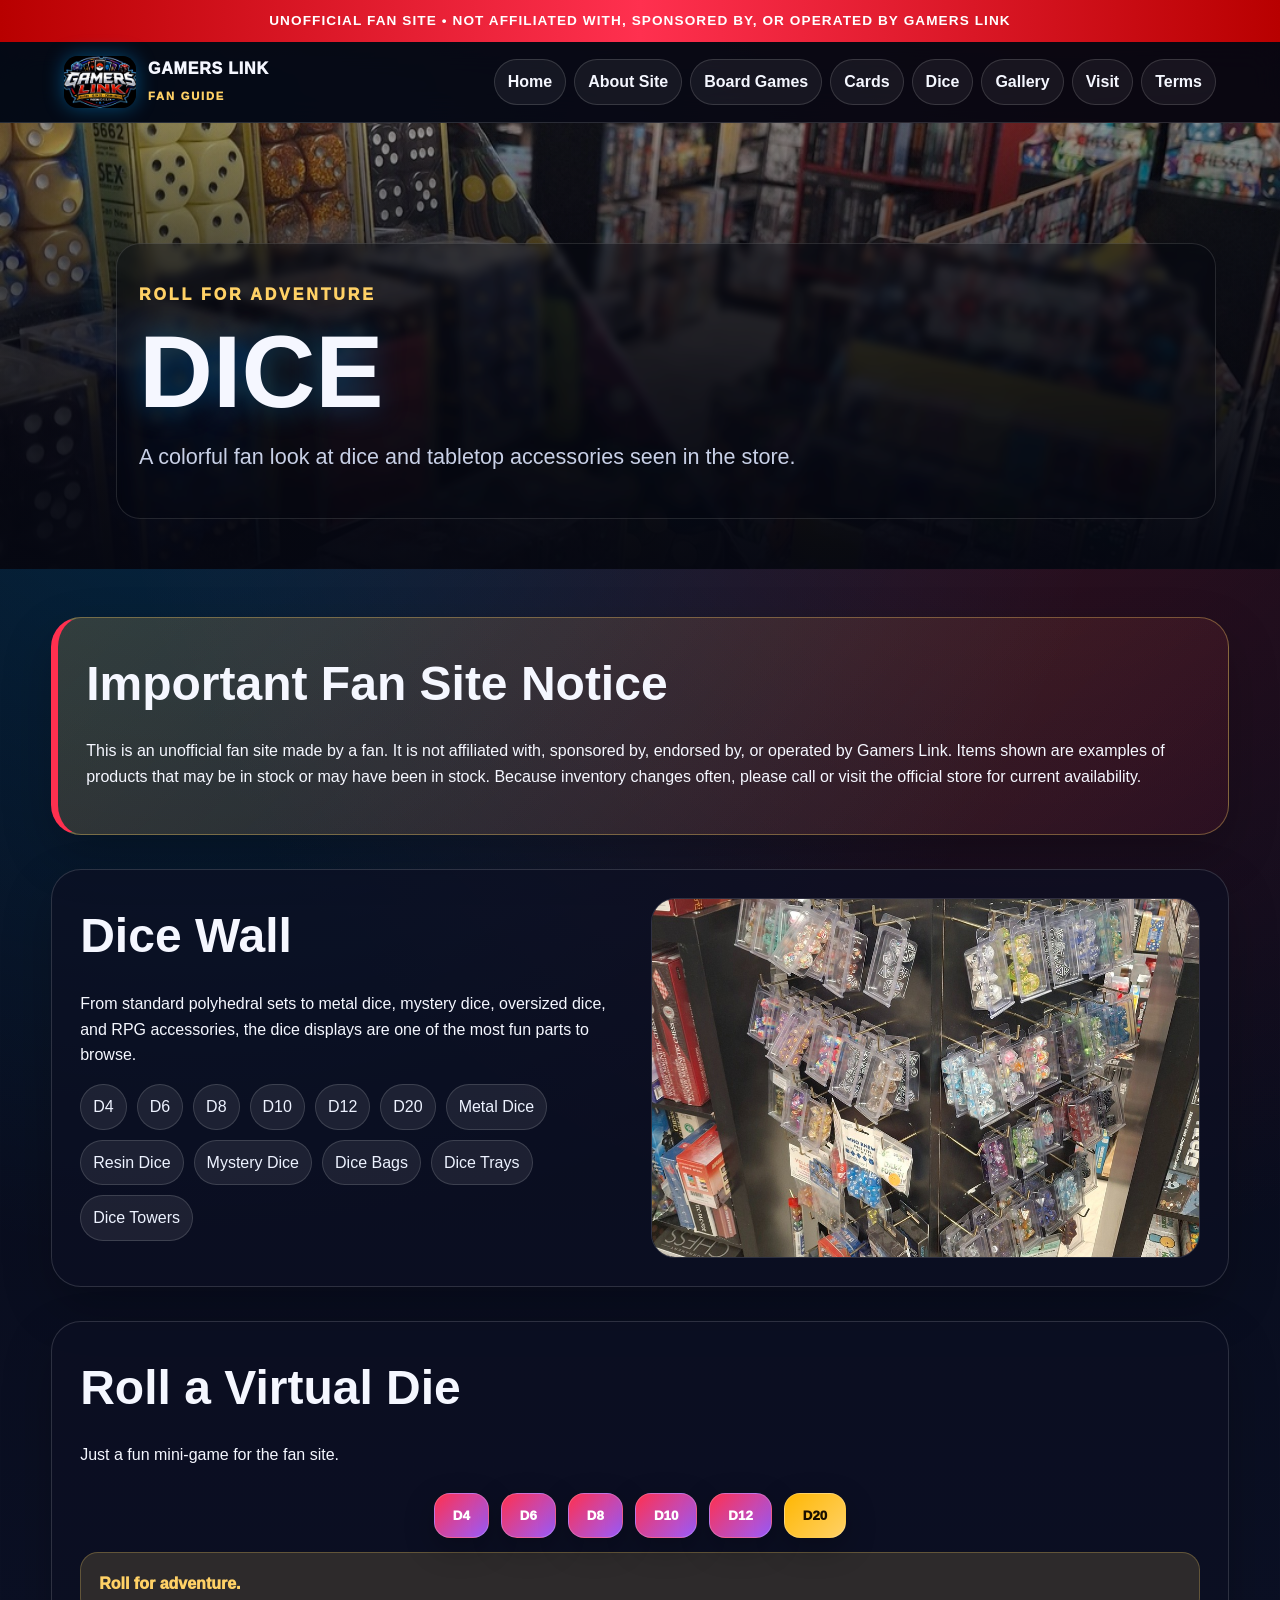
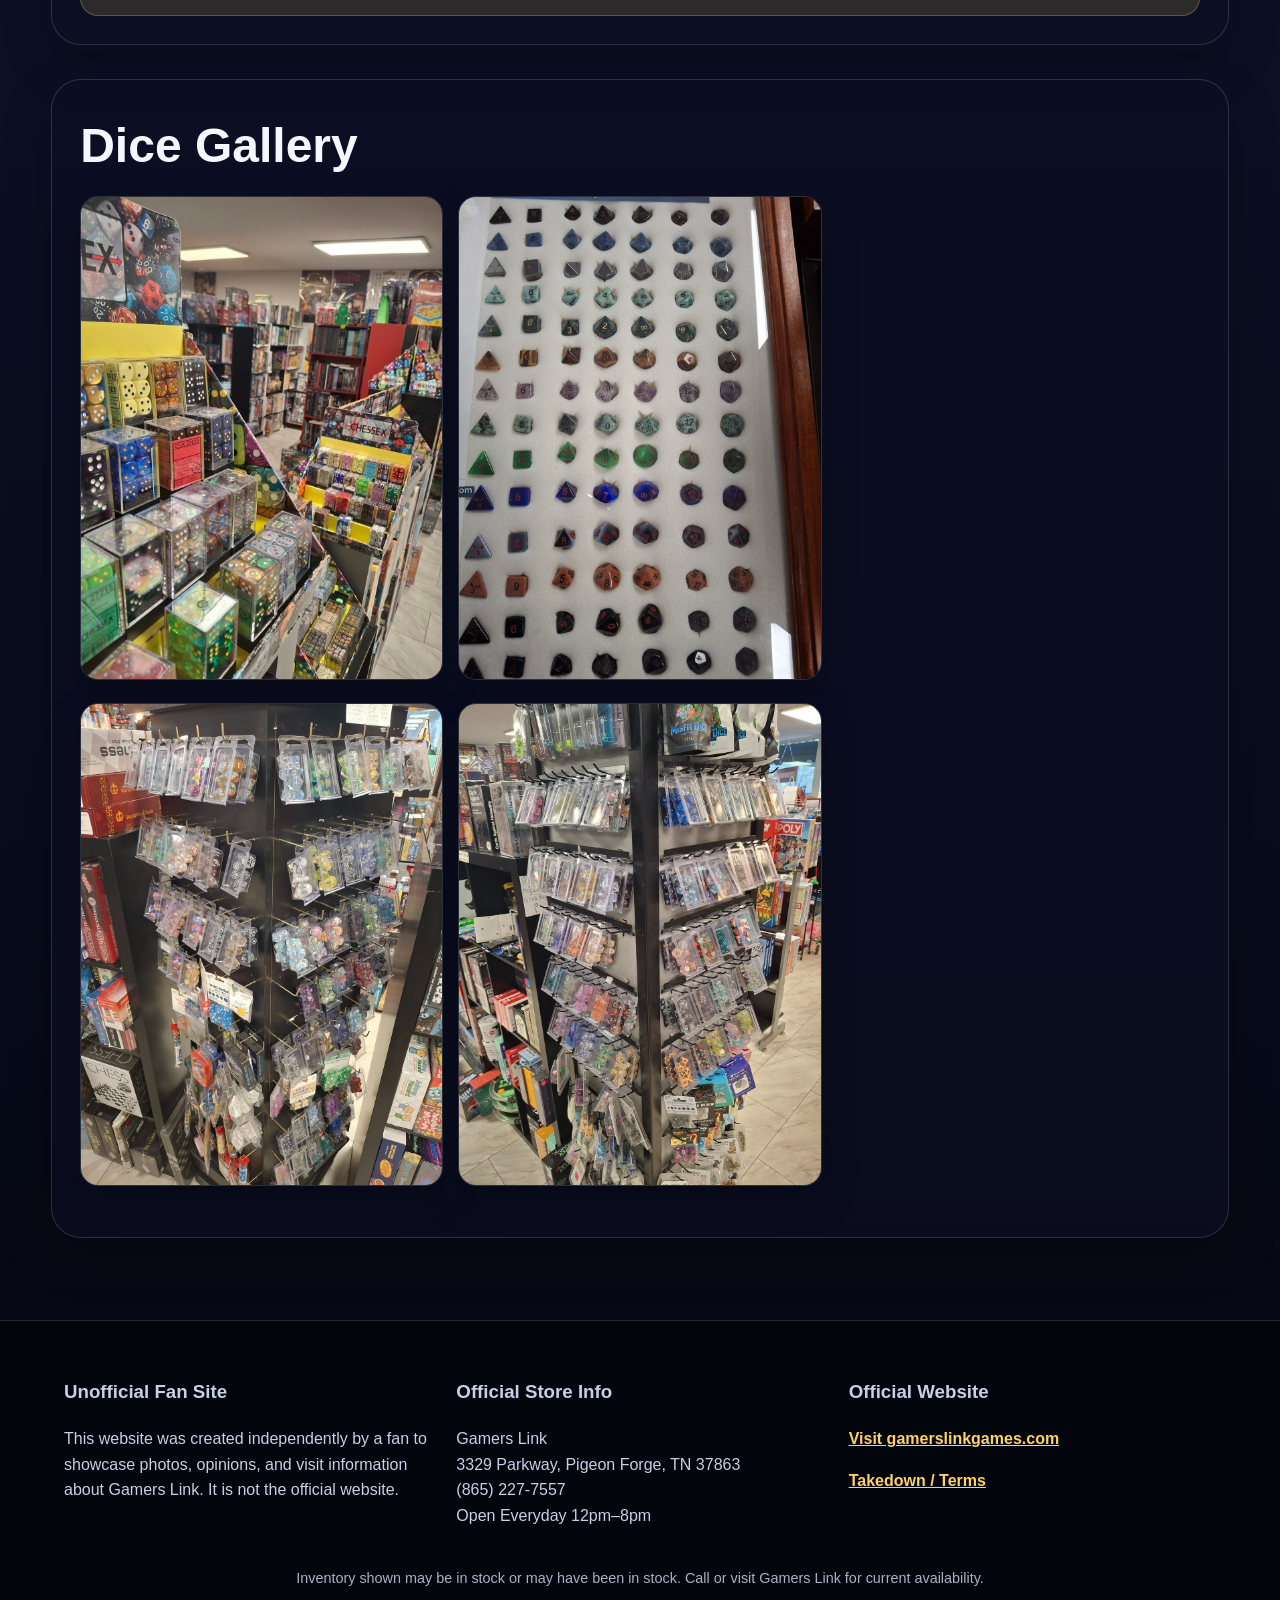
<file: dice.html>
<!doctype html><html lang="en"><head><meta charset="utf-8"><meta name="viewport" content="width=device-width,initial-scale=1"><title>Dice & RPG Accessories | Gamers Link Fan Guide</title><meta name="description" content="Explore fan photos and examples of dice, RPG accessories, D20s, polyhedral dice, metal dice, mystery dice, and tabletop gaming supplies seen at Gamers Link."><link rel="stylesheet" href="assets/style.css">
<!-- Google tag (gtag.js) -->
<script async src="https://www.googletagmanager.com/gtag/js?id=G-4RP1F42P4E"></script>
<script>
  window.dataLayer = window.dataLayer || [];
  function gtag(){dataLayer.push(arguments);}
  gtag('js', new Date());

  gtag('config', 'G-4RP1F42P4E');
</script>

<!-- Production SEO Package Start -->
<link rel="canonical" href="https://www.glfan.potterservice.com/dice.html">
<link rel="sitemap" type="application/xml" title="Sitemap" href="/sitemap.xml">
<link rel="manifest" href="/manifest.webmanifest">
<link rel="icon" href="/favicon.ico" sizes="any">
<link rel="icon" type="image/png" sizes="32x32" href="/favicon-32.png">
<link rel="icon" type="image/png" sizes="16x16" href="/favicon-16.png">
<link rel="apple-touch-icon" href="/apple-touch-icon.png">
<meta name="theme-color" content="#050711">
<meta name="robots" content="index, follow, max-image-preview:large">
<meta property="og:type" content="website">
<meta property="og:site_name" content="Gamers Link Unofficial Fan Guide">
<meta property="og:title" content="Dice & RPG Accessories | Gamers Link Fan Guide">
<meta property="og:description" content="Explore fan photos and examples of dice, RPG accessories, D20s, polyhedral dice, metal dice, mystery dice, and tabletop gaming supplies seen at Gamers Link.">
<meta property="og:url" content="https://www.glfan.potterservice.com/dice.html">
<meta property="og:image" content="https://www.glfan.potterservice.com/assets/images/logo.png">
<meta name="twitter:card" content="summary_large_image">
<meta name="twitter:title" content="Dice & RPG Accessories | Gamers Link Fan Guide">
<meta name="twitter:description" content="Explore fan photos and examples of dice, RPG accessories, D20s, polyhedral dice, metal dice, mystery dice, and tabletop gaming supplies seen at Gamers Link.">
<meta name="twitter:image" content="https://www.glfan.potterservice.com/assets/images/logo.png">
<script type="application/ld+json">
{
  "@context": "https://schema.org",
  "@type": "WebPage",
  "name": "Dice & RPG Accessories | Gamers Link Fan Guide",
  "description": "Explore fan photos and examples of dice, RPG accessories, D20s, polyhedral dice, metal dice, mystery dice, and tabletop gaming supplies seen at Gamers Link.",
  "url": "https://www.glfan.potterservice.com/dice.html",
  "isPartOf": {
    "@type": "WebSite",
    "name": "Gamers Link Unofficial Fan Guide",
    "url": "https://www.glfan.potterservice.com/"
  },
  "about": {
    "@type": "Organization",
    "name": "Gamers Link",
    "url": "https://gamerslinkgames.com",
    "telephone": "+1-865-227-7557",
    "address": {
      "@type": "PostalAddress",
      "streetAddress": "3329 Parkway",
      "addressLocality": "Pigeon Forge",
      "addressRegion": "TN",
      "postalCode": "37863",
      "addressCountry": "US"
    }
  },
  "disclaimer": "This is an unofficial fan-made website and is not affiliated with, sponsored by, endorsed by, or operated by Gamers Link."
}
</script>
<!-- Production SEO Package End -->

</head><body><header class="topbar">
  <div class="fan-strip">UNOFFICIAL FAN SITE • NOT AFFILIATED WITH, SPONSORED BY, OR OPERATED BY GAMERS LINK</div>
  <nav class="nav">
    <a class="brand" href="index.html"><img src="assets/images/logo.png" alt="Unofficial Gamers Link fan logo"><span>Gamers Link<br><small>Fan Guide</small></span></a>
    <button class="menu-btn" aria-label="Open menu" onclick="toggleMenu()">☰</button>
    <div class="nav-links" id="navLinks">
      <a href="index.html">Home</a><a href="about.html">About Site</a><a href="board-games.html">Board Games</a><a href="cards.html">Cards</a><a href="dice.html">Dice</a><a href="gallery.html">Gallery</a><a href="visit.html">Visit</a><a href="terms.html">Terms</a>
    </div>
  </nav>
</header><section class="page-hero" style="background-image:linear-gradient(180deg,rgba(5,7,17,.25),rgba(5,7,17,.9)),url('assets/images/7352eda59b627d1e525551330953a6eb.jpg')"><div><p class="eyebrow">Roll for Adventure</p><h1>Dice</h1><p class="lead">A colorful fan look at dice and tabletop accessories seen in the store.</p></div></section><main class="wrap"><section class="section notice disclaimer"><h2>Important Fan Site Notice</h2><p>This is an unofficial fan site made by a fan. It is not affiliated with, sponsored by, endorsed by, or operated by Gamers Link. Items shown are examples of products that may be in stock or may have been in stock. Because inventory changes often, please call or visit the official store for current availability.</p></section><section class="section category"><div><h2>Dice Wall</h2><p>From standard polyhedral sets to metal dice, mystery dice, oversized dice, and RPG accessories, the dice displays are one of the most fun parts to browse.</p><ul class="taglist"><li>D4</li><li>D6</li><li>D8</li><li>D10</li><li>D12</li><li>D20</li><li>Metal Dice</li><li>Resin Dice</li><li>Mystery Dice</li><li>Dice Bags</li><li>Dice Trays</li><li>Dice Towers</li></ul></div><img src="assets/images/60005b2f3e871db65ee131856e0ea04d.jpg" alt="Hanging dice packs at Gamers Link"></section><section class="section"><h2>Roll a Virtual Die</h2><p>Just a fun mini-game for the fan site.</p><div class="btns"><button class="btn" onclick="rollDie(4)">D4</button><button class="btn" onclick="rollDie(6)">D6</button><button class="btn" onclick="rollDie(8)">D8</button><button class="btn" onclick="rollDie(10)">D10</button><button class="btn" onclick="rollDie(12)">D12</button><button class="btn gold" onclick="rollDie(20)">D20</button></div><div id="diceOutput" class="output">Roll for adventure.</div></section><section class="section"><h2>Dice Gallery</h2><div class="photo-grid"><img src="assets/images/7352eda59b627d1e525551330953a6eb.jpg" alt="Chessex dice display"><img src="assets/images/60005b2f3e871db65ee131856e0ea04d.jpg" alt="Dice wall display"><img src="assets/images/d7b2de8c63b2bf907c5dbb9a1781e650.jpg" alt="Dice display board"><img src="assets/images/e8b99f23bd88bdd394bc15e3ecddf366.jpg" alt="Dice accessories display"></div></section></main><footer class="footer">
  <div class="footer-grid">
    <div><h3>Unofficial Fan Site</h3><p>This website was created independently by a fan to showcase photos, opinions, and visit information about Gamers Link. It is not the official website.</p></div>
    <div><h3>Official Store Info</h3><p>Gamers Link<br>3329 Parkway, Pigeon Forge, TN 37863<br>(865) 227-7557<br>Open Everyday 12pm–8pm</p></div>
    <div><h3>Official Website</h3><p><a href="https://gamerslinkgames.com" target="_blank" rel="noopener">Visit gamerslinkgames.com</a></p><p><a href="terms.html">Takedown / Terms</a></p></div>
  </div>
  <p class="tiny">Inventory shown may be in stock or may have been in stock. Call or visit Gamers Link for current availability.</p>
</footer>
<div class="lightbox" id="lightbox" onclick="lightboxClose(event)"><button aria-label="Close image">×</button><img alt="Expanded photo"></div>
<script src="assets/script.js"></script></body></html>
</file>
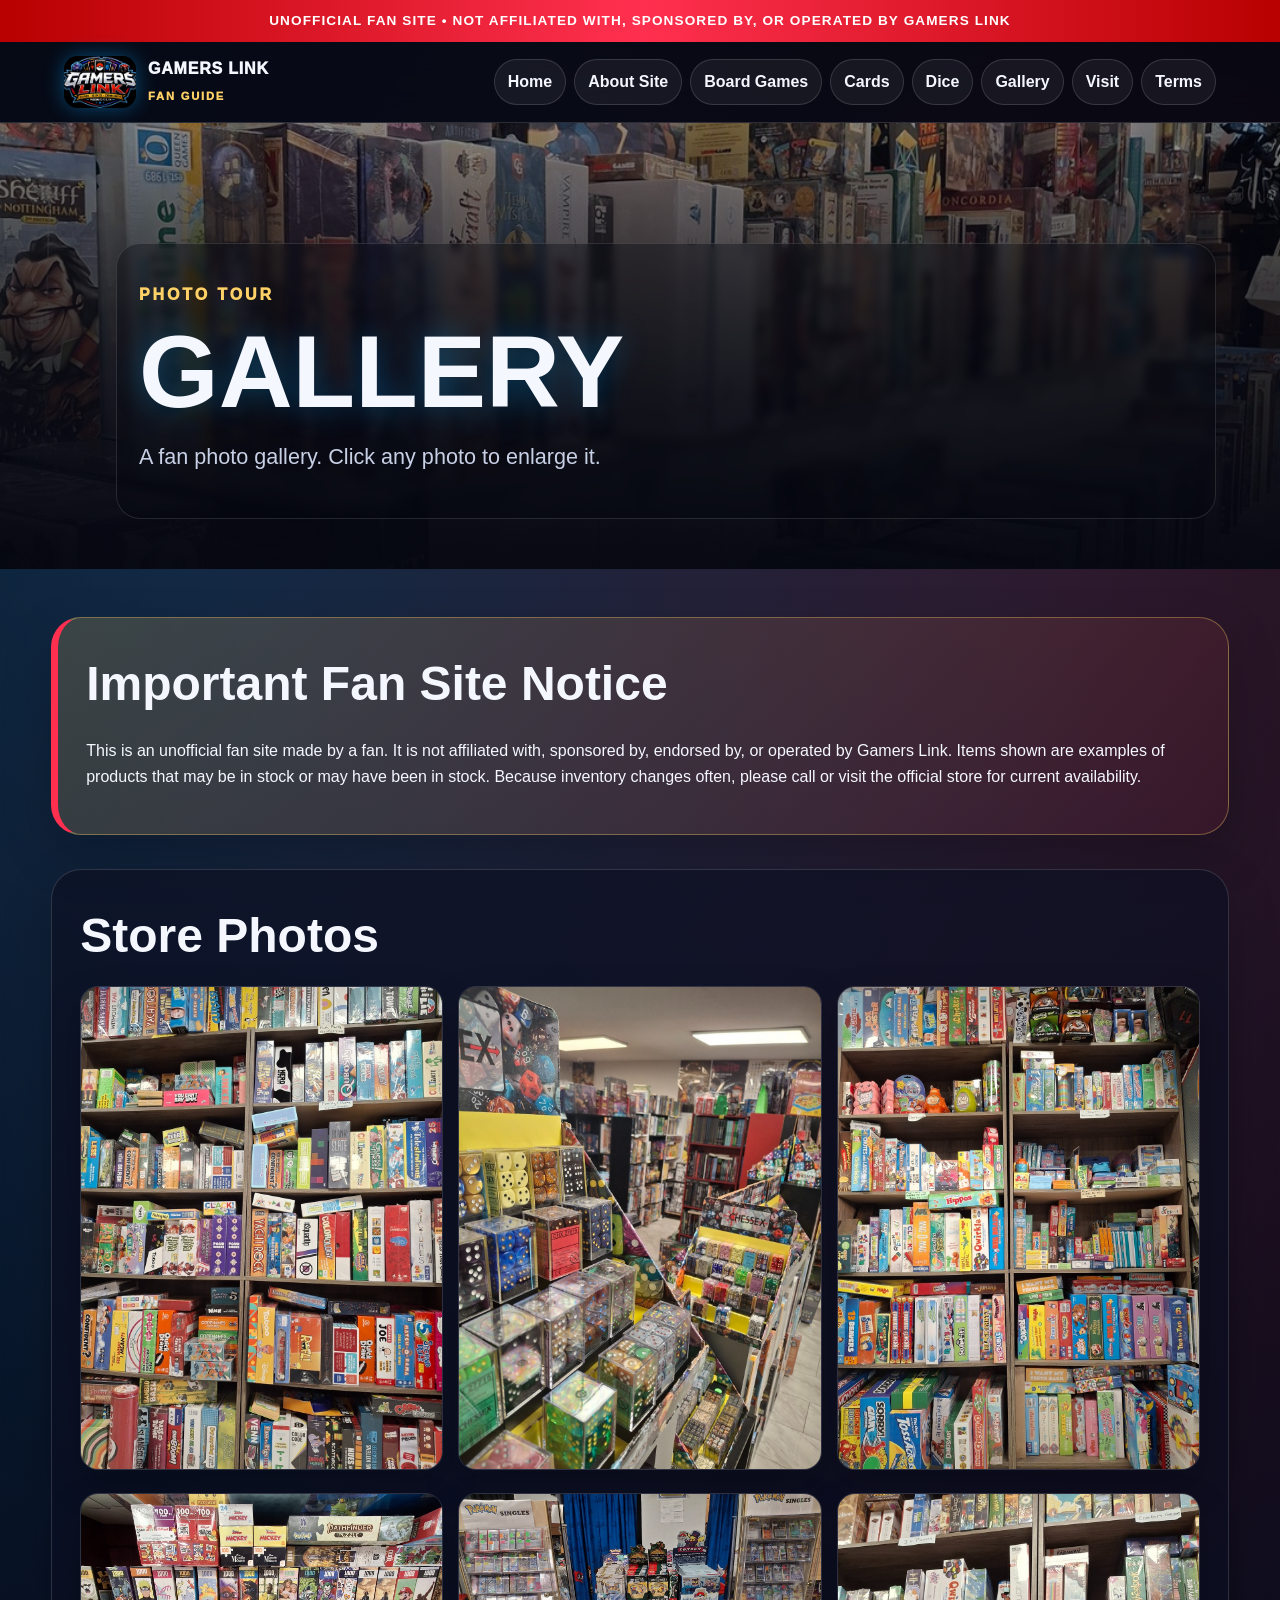
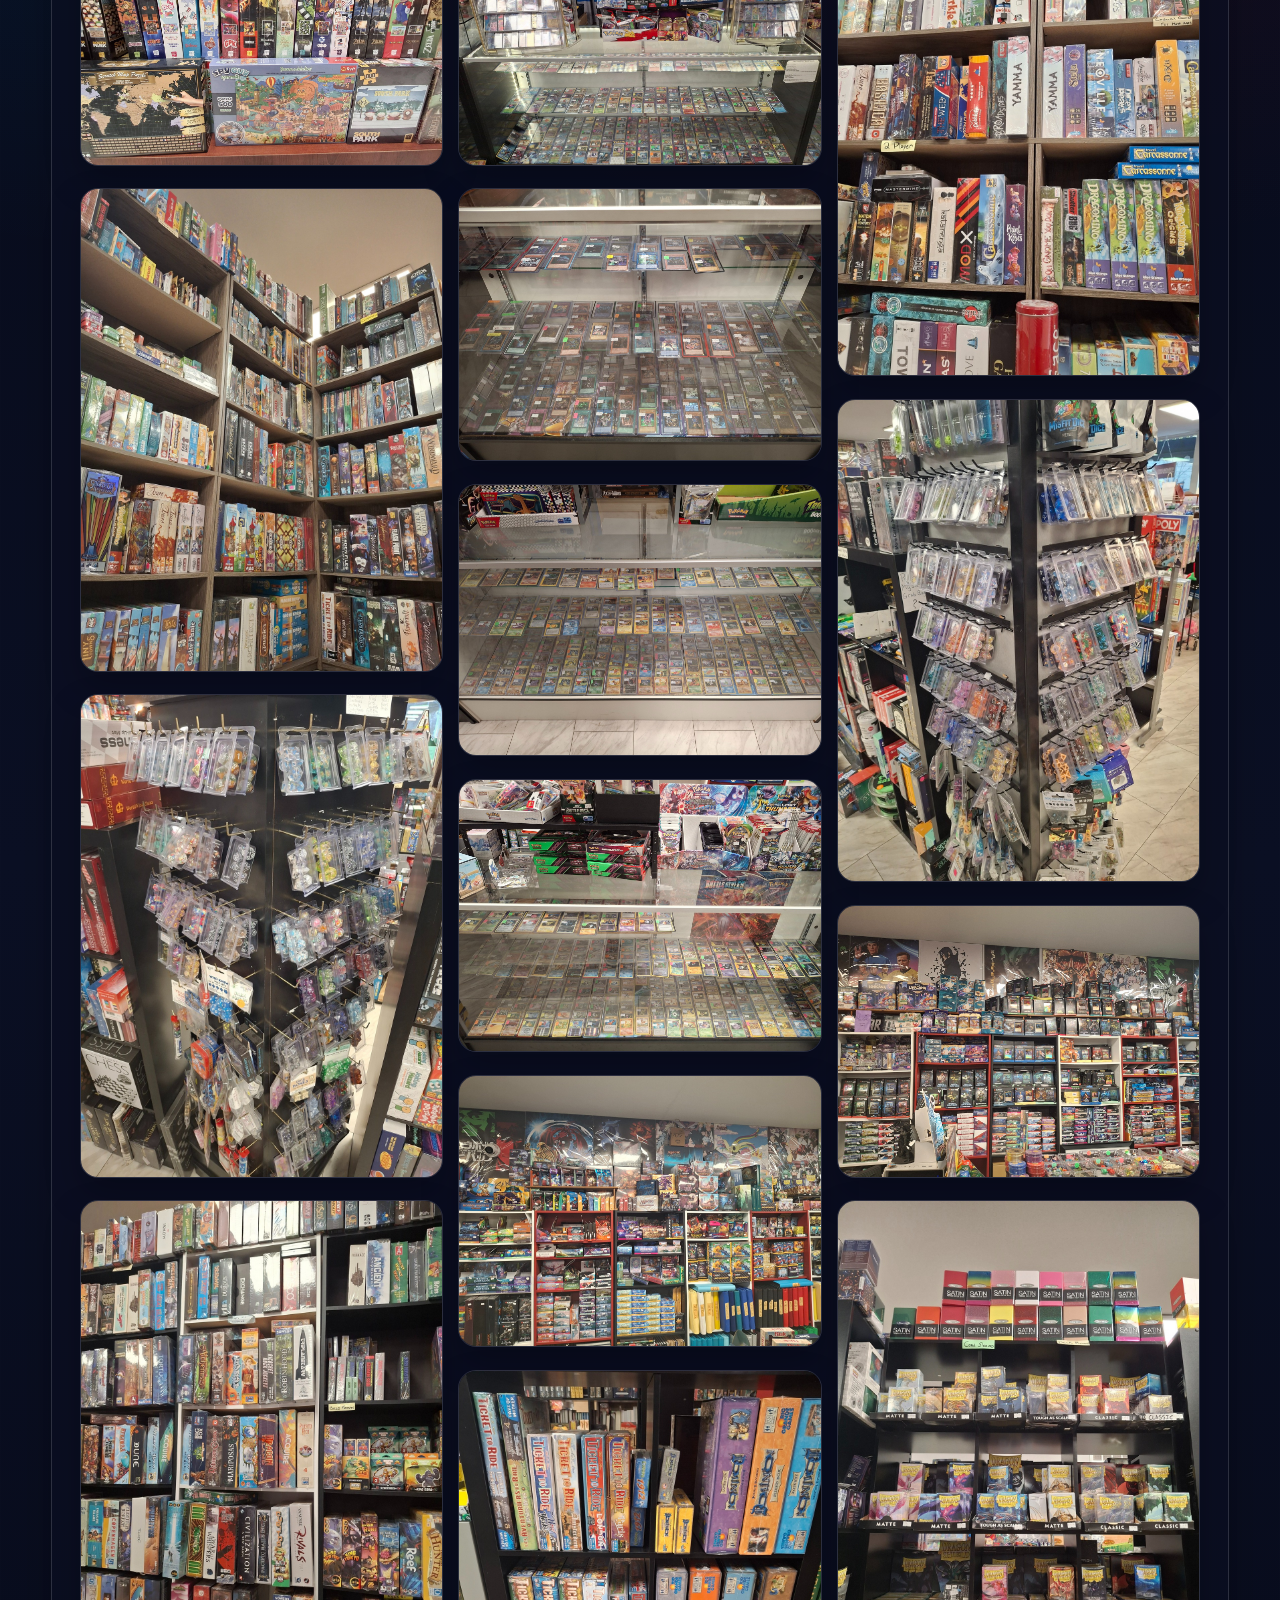
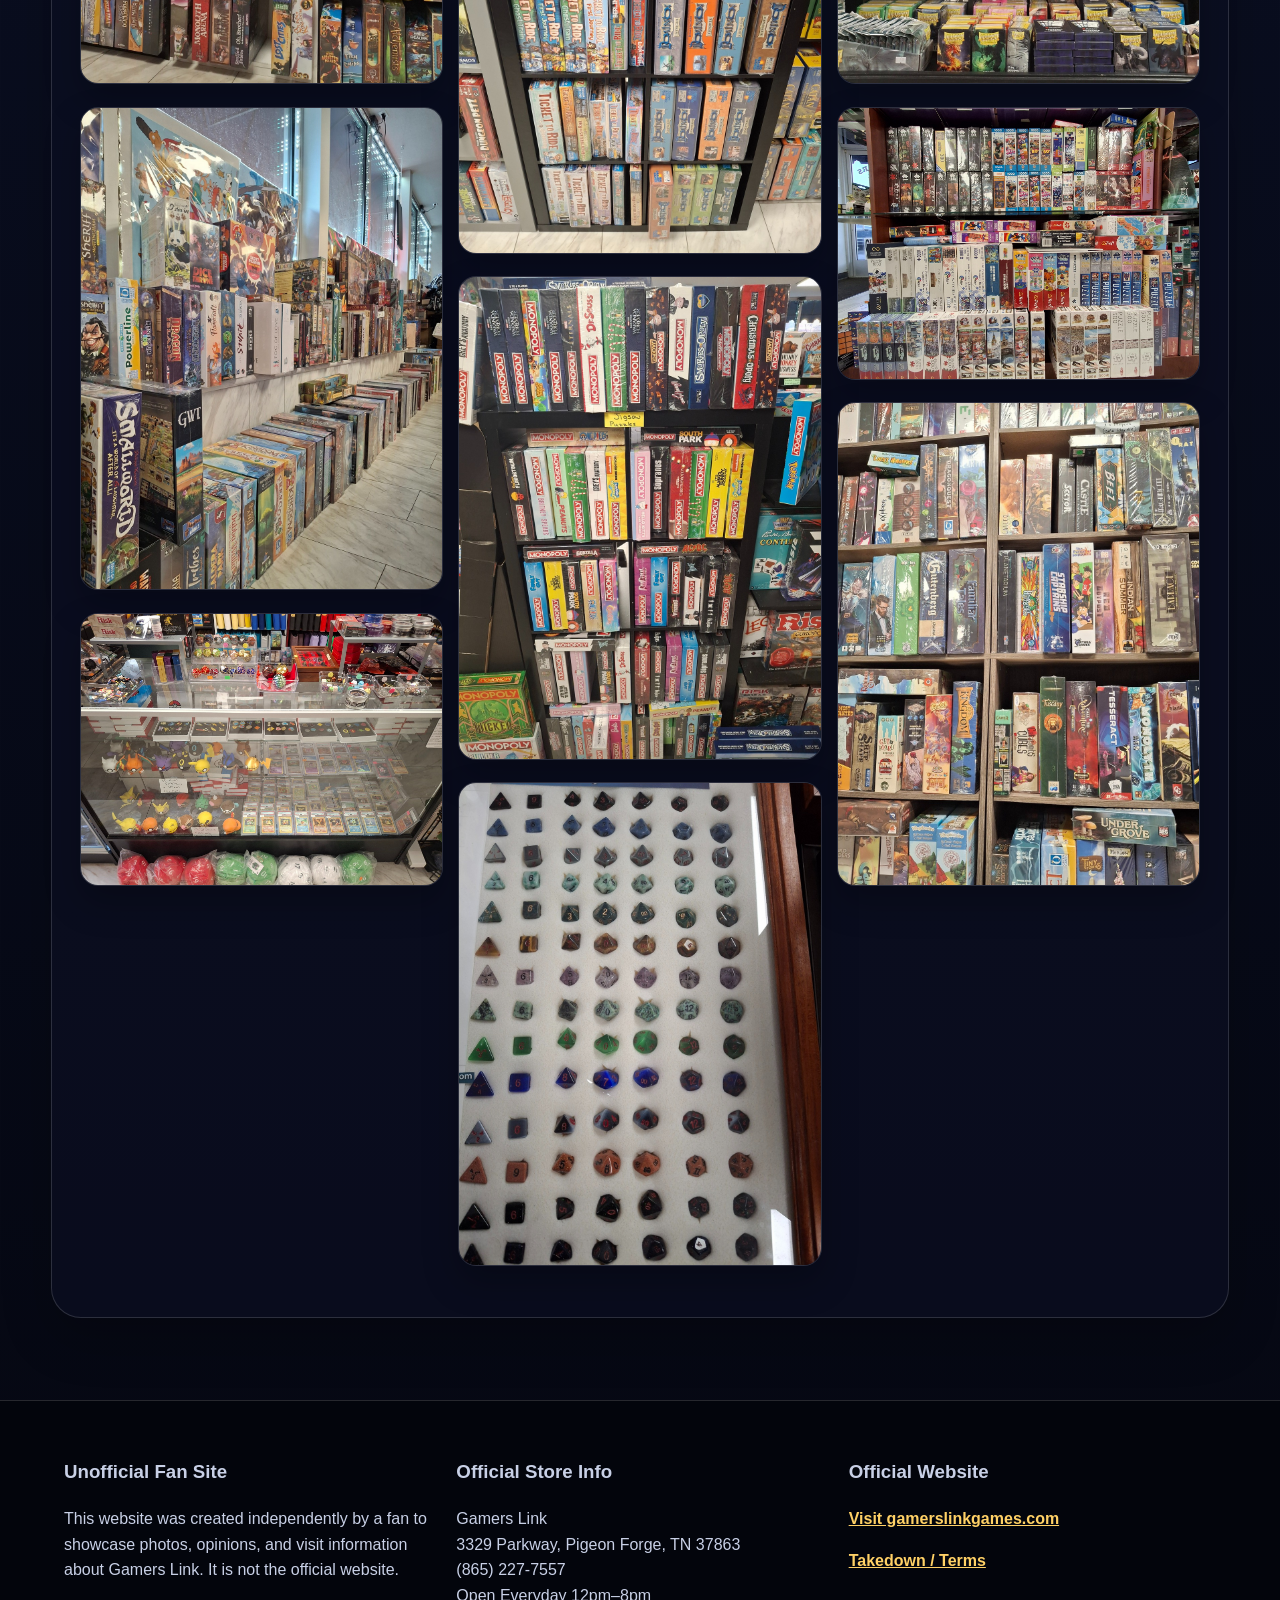
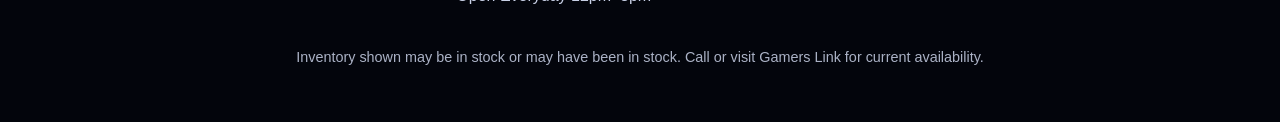
<file: gallery.html>
<!doctype html><html lang="en"><head><meta charset="utf-8"><meta name="viewport" content="width=device-width,initial-scale=1"><title>Photo Gallery | Gamers Link Fan Guide</title><meta name="description" content="Click through fan-taken photos from Gamers Link showing board games, trading cards, dice, puzzles, displays, and accessories."><link rel="stylesheet" href="assets/style.css">
<!-- Google tag (gtag.js) -->
<script async src="https://www.googletagmanager.com/gtag/js?id=G-4RP1F42P4E"></script>
<script>
  window.dataLayer = window.dataLayer || [];
  function gtag(){dataLayer.push(arguments);}
  gtag('js', new Date());

  gtag('config', 'G-4RP1F42P4E');
</script>

<!-- Production SEO Package Start -->
<link rel="canonical" href="https://www.glfan.potterservice.com/gallery.html">
<link rel="sitemap" type="application/xml" title="Sitemap" href="/sitemap.xml">
<link rel="manifest" href="/manifest.webmanifest">
<link rel="icon" href="/favicon.ico" sizes="any">
<link rel="icon" type="image/png" sizes="32x32" href="/favicon-32.png">
<link rel="icon" type="image/png" sizes="16x16" href="/favicon-16.png">
<link rel="apple-touch-icon" href="/apple-touch-icon.png">
<meta name="theme-color" content="#050711">
<meta name="robots" content="index, follow, max-image-preview:large">
<meta property="og:type" content="website">
<meta property="og:site_name" content="Gamers Link Unofficial Fan Guide">
<meta property="og:title" content="Photo Gallery | Gamers Link Fan Guide">
<meta property="og:description" content="Click through fan-taken photos from Gamers Link showing board games, trading cards, dice, puzzles, displays, and accessories.">
<meta property="og:url" content="https://www.glfan.potterservice.com/gallery.html">
<meta property="og:image" content="https://www.glfan.potterservice.com/assets/images/logo.png">
<meta name="twitter:card" content="summary_large_image">
<meta name="twitter:title" content="Photo Gallery | Gamers Link Fan Guide">
<meta name="twitter:description" content="Click through fan-taken photos from Gamers Link showing board games, trading cards, dice, puzzles, displays, and accessories.">
<meta name="twitter:image" content="https://www.glfan.potterservice.com/assets/images/logo.png">
<script type="application/ld+json">
{
  "@context": "https://schema.org",
  "@type": "WebPage",
  "name": "Photo Gallery | Gamers Link Fan Guide",
  "description": "Click through fan-taken photos from Gamers Link showing board games, trading cards, dice, puzzles, displays, and accessories.",
  "url": "https://www.glfan.potterservice.com/gallery.html",
  "isPartOf": {
    "@type": "WebSite",
    "name": "Gamers Link Unofficial Fan Guide",
    "url": "https://www.glfan.potterservice.com/"
  },
  "about": {
    "@type": "Organization",
    "name": "Gamers Link",
    "url": "https://gamerslinkgames.com",
    "telephone": "+1-865-227-7557",
    "address": {
      "@type": "PostalAddress",
      "streetAddress": "3329 Parkway",
      "addressLocality": "Pigeon Forge",
      "addressRegion": "TN",
      "postalCode": "37863",
      "addressCountry": "US"
    }
  },
  "disclaimer": "This is an unofficial fan-made website and is not affiliated with, sponsored by, endorsed by, or operated by Gamers Link."
}
</script>
<!-- Production SEO Package End -->

</head><body><header class="topbar">
  <div class="fan-strip">UNOFFICIAL FAN SITE • NOT AFFILIATED WITH, SPONSORED BY, OR OPERATED BY GAMERS LINK</div>
  <nav class="nav">
    <a class="brand" href="index.html"><img src="assets/images/logo.png" alt="Unofficial Gamers Link fan logo"><span>Gamers Link<br><small>Fan Guide</small></span></a>
    <button class="menu-btn" aria-label="Open menu" onclick="toggleMenu()">☰</button>
    <div class="nav-links" id="navLinks">
      <a href="index.html">Home</a><a href="about.html">About Site</a><a href="board-games.html">Board Games</a><a href="cards.html">Cards</a><a href="dice.html">Dice</a><a href="gallery.html">Gallery</a><a href="visit.html">Visit</a><a href="terms.html">Terms</a>
    </div>
  </nav>
</header><section class="page-hero" style="background-image:linear-gradient(180deg,rgba(5,7,17,.25),rgba(5,7,17,.9)),url('assets/images/65a4a7cc271d5eafbc44a27064fc641a.jpg')"><div><p class="eyebrow">Photo Tour</p><h1>Gallery</h1><p class="lead">A fan photo gallery. Click any photo to enlarge it.</p></div></section><main class="wrap"><section class="section notice disclaimer"><h2>Important Fan Site Notice</h2><p>This is an unofficial fan site made by a fan. It is not affiliated with, sponsored by, endorsed by, or operated by Gamers Link. Items shown are examples of products that may be in stock or may have been in stock. Because inventory changes often, please call or visit the official store for current availability.</p></section><section class="section"><h2>Store Photos</h2><div class="photo-grid"><img src="assets/images/350343452f7698cb75bd9890f6862dc3.jpg" alt="Fan photo from Gamers Link"><img src="assets/images/45b10c655f9fb4f5febb61f43d8b6c0e.jpg" alt="Fan photo from Gamers Link"><img src="assets/images/545893c2d5d8812c6276fc23363f7d8e.jpg" alt="Fan photo from Gamers Link"><img src="assets/images/60005b2f3e871db65ee131856e0ea04d.jpg" alt="Fan photo from Gamers Link"><img src="assets/images/64c5c92e1ab16694bd026af90d6752b2.jpg" alt="Fan photo from Gamers Link"><img src="assets/images/65a4a7cc271d5eafbc44a27064fc641a.jpg" alt="Fan photo from Gamers Link"><img src="assets/images/6b65303ad0189de21f4969cc3756ade2.jpg" alt="Fan photo from Gamers Link"><img src="assets/images/7352eda59b627d1e525551330953a6eb.jpg" alt="Fan photo from Gamers Link"><img src="assets/images/79929525ff6e6f82d3caf30ab16abc66.jpg" alt="Fan photo from Gamers Link"><img src="assets/images/a3bec329d3235317f333c06e0ea85fe5.jpg" alt="Fan photo from Gamers Link"><img src="assets/images/ac06711e221140935e420039cbd467ed.jpg" alt="Fan photo from Gamers Link"><img src="assets/images/b6d804d8d8499479f885633ee74282fa.jpg" alt="Fan photo from Gamers Link"><img src="assets/images/b7360a0d9f41ab7b0a63bd63399297ad.jpg" alt="Fan photo from Gamers Link"><img src="assets/images/bb60733055005f877577a9c09cd3adbc.jpg" alt="Fan photo from Gamers Link"><img src="assets/images/d673ef1844b52d09f96e315f0a6436c9.jpg" alt="Fan photo from Gamers Link"><img src="assets/images/d7b2de8c63b2bf907c5dbb9a1781e650.jpg" alt="Fan photo from Gamers Link"><img src="assets/images/dcb32ba9a5c5211aa5f2bc3627344182.jpg" alt="Fan photo from Gamers Link"><img src="assets/images/df8f7ee013a7e5c9f6714e8d2c2cbd71.jpg" alt="Fan photo from Gamers Link"><img src="assets/images/e8b99f23bd88bdd394bc15e3ecddf366.jpg" alt="Fan photo from Gamers Link"><img src="assets/images/e8f6b7d1f5335c7a562a7790c8c931f3.jpg" alt="Fan photo from Gamers Link"><img src="assets/images/ea1a7ef214d469cd28f980f023d549a6.jpg" alt="Fan photo from Gamers Link"><img src="assets/images/ec13e8b66848492af149999e4cb5e920.jpg" alt="Fan photo from Gamers Link"><img src="assets/images/ed249316fe6dcb454e3ce9abd1f22e87.jpg" alt="Fan photo from Gamers Link"></div></section></main><footer class="footer">
  <div class="footer-grid">
    <div><h3>Unofficial Fan Site</h3><p>This website was created independently by a fan to showcase photos, opinions, and visit information about Gamers Link. It is not the official website.</p></div>
    <div><h3>Official Store Info</h3><p>Gamers Link<br>3329 Parkway, Pigeon Forge, TN 37863<br>(865) 227-7557<br>Open Everyday 12pm–8pm</p></div>
    <div><h3>Official Website</h3><p><a href="https://gamerslinkgames.com" target="_blank" rel="noopener">Visit gamerslinkgames.com</a></p><p><a href="terms.html">Takedown / Terms</a></p></div>
  </div>
  <p class="tiny">Inventory shown may be in stock or may have been in stock. Call or visit Gamers Link for current availability.</p>
</footer>
<div class="lightbox" id="lightbox" onclick="lightboxClose(event)"><button aria-label="Close image">×</button><img alt="Expanded photo"></div>
<script src="assets/script.js"></script></body></html>
</file>
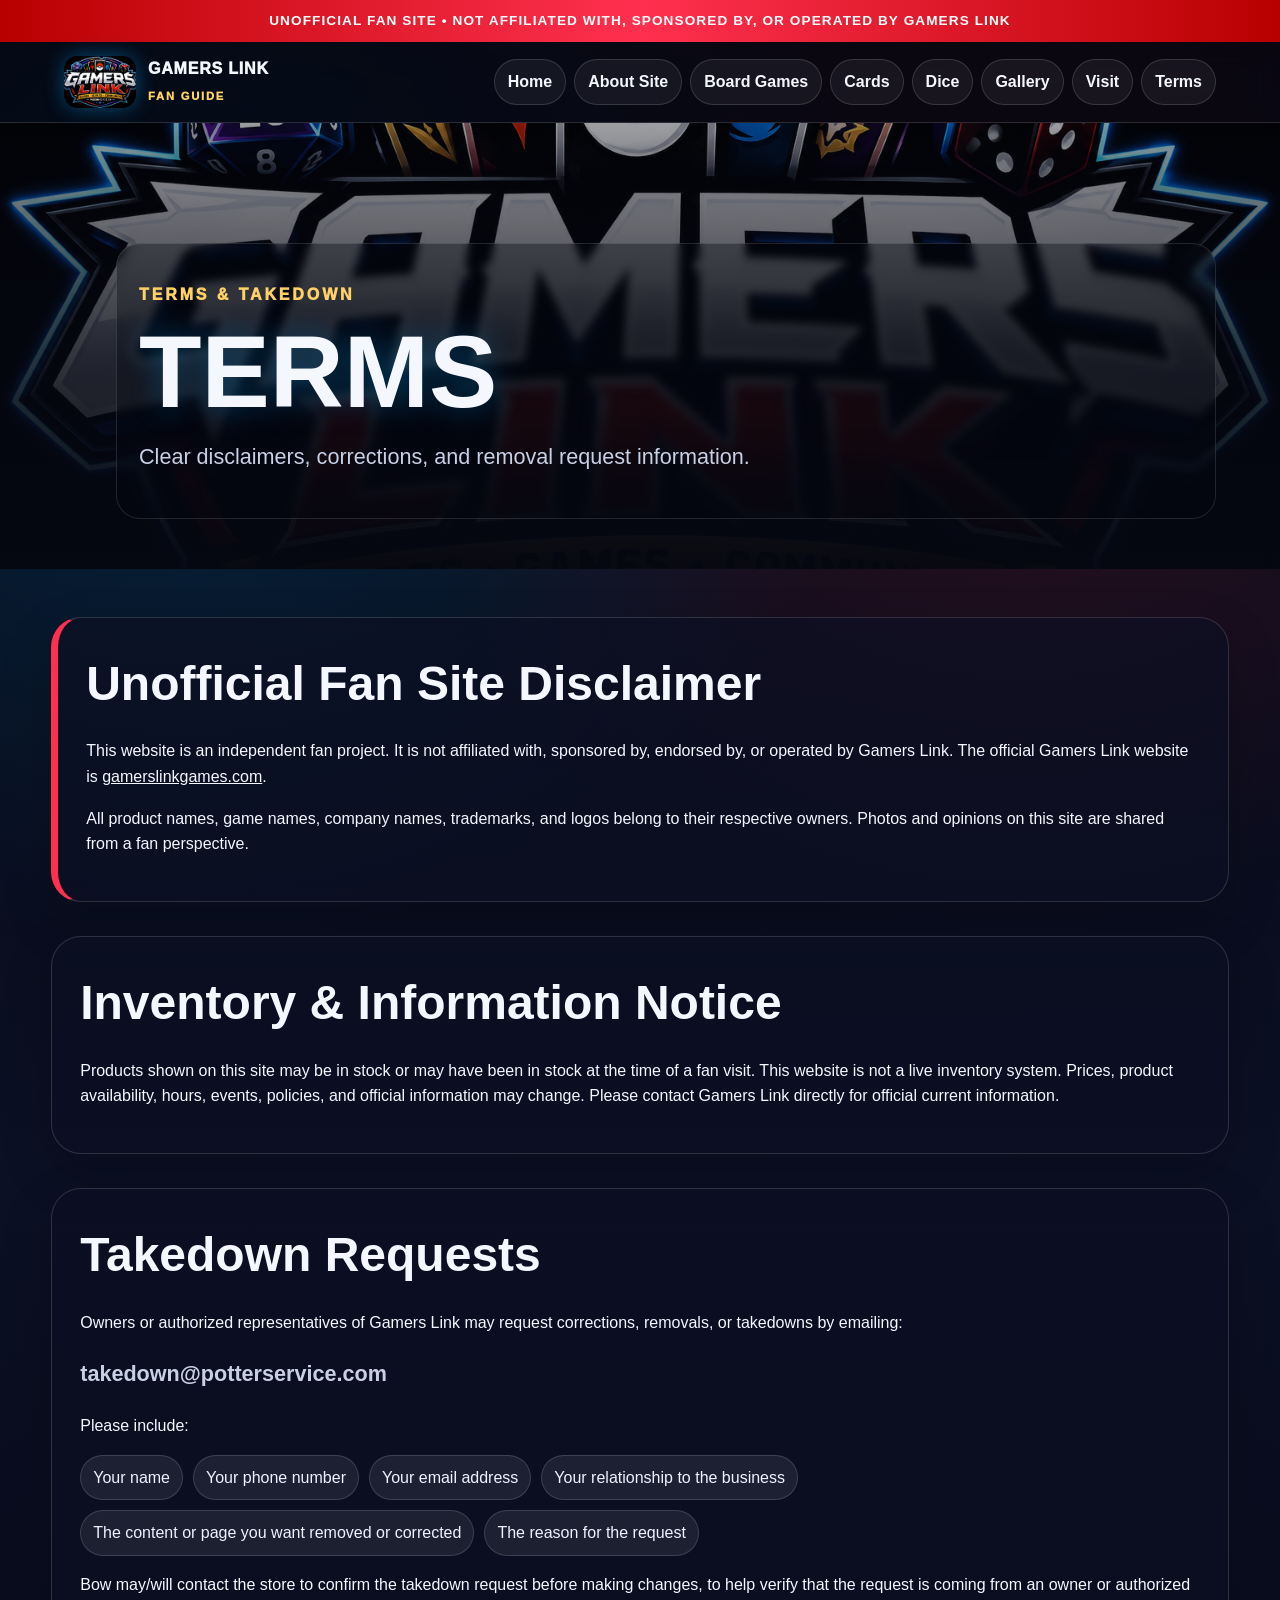
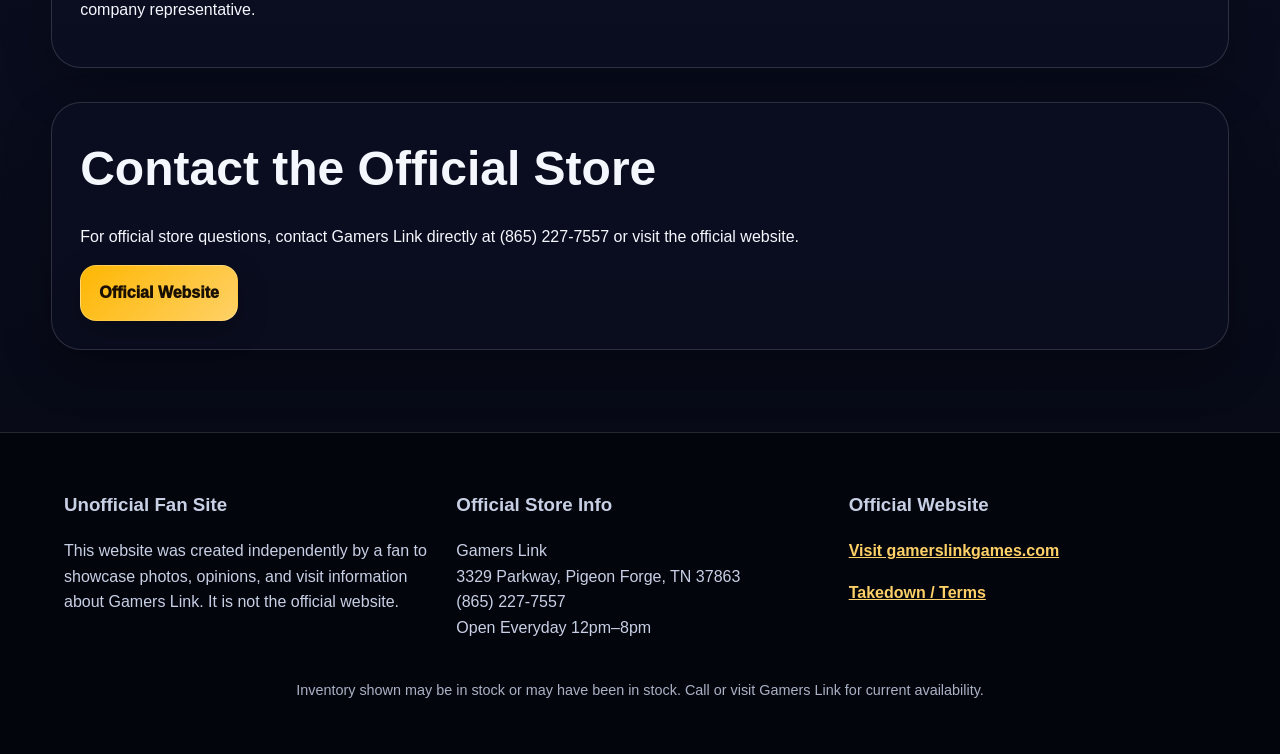
<file: terms.html>
<!doctype html><html lang="en"><head><meta charset="utf-8"><meta name="viewport" content="width=device-width,initial-scale=1"><title>Terms, Disclaimer & Takedown Requests | Gamers Link Fan Guide</title><meta name="description" content="Unofficial fan site terms, disclaimers, correction information, and takedown request instructions for Gamers Link owners or authorized representatives."><link rel="stylesheet" href="assets/style.css">
<!-- Google tag (gtag.js) -->
<script async src="https://www.googletagmanager.com/gtag/js?id=G-4RP1F42P4E"></script>
<script>
  window.dataLayer = window.dataLayer || [];
  function gtag(){dataLayer.push(arguments);}
  gtag('js', new Date());

  gtag('config', 'G-4RP1F42P4E');
</script>

<!-- Production SEO Package Start -->
<link rel="canonical" href="https://www.glfan.potterservice.com/terms.html">
<link rel="sitemap" type="application/xml" title="Sitemap" href="/sitemap.xml">
<link rel="manifest" href="/manifest.webmanifest">
<link rel="icon" href="/favicon.ico" sizes="any">
<link rel="icon" type="image/png" sizes="32x32" href="/favicon-32.png">
<link rel="icon" type="image/png" sizes="16x16" href="/favicon-16.png">
<link rel="apple-touch-icon" href="/apple-touch-icon.png">
<meta name="theme-color" content="#050711">
<meta name="robots" content="index, follow, max-image-preview:large">
<meta property="og:type" content="website">
<meta property="og:site_name" content="Gamers Link Unofficial Fan Guide">
<meta property="og:title" content="Terms, Disclaimer & Takedown Requests | Gamers Link Fan Guide">
<meta property="og:description" content="Unofficial fan site terms, disclaimers, correction information, and takedown request instructions for Gamers Link owners or authorized representatives.">
<meta property="og:url" content="https://www.glfan.potterservice.com/terms.html">
<meta property="og:image" content="https://www.glfan.potterservice.com/assets/images/logo.png">
<meta name="twitter:card" content="summary_large_image">
<meta name="twitter:title" content="Terms, Disclaimer & Takedown Requests | Gamers Link Fan Guide">
<meta name="twitter:description" content="Unofficial fan site terms, disclaimers, correction information, and takedown request instructions for Gamers Link owners or authorized representatives.">
<meta name="twitter:image" content="https://www.glfan.potterservice.com/assets/images/logo.png">
<script type="application/ld+json">
{
  "@context": "https://schema.org",
  "@type": "WebPage",
  "name": "Terms, Disclaimer & Takedown Requests | Gamers Link Fan Guide",
  "description": "Unofficial fan site terms, disclaimers, correction information, and takedown request instructions for Gamers Link owners or authorized representatives.",
  "url": "https://www.glfan.potterservice.com/terms.html",
  "isPartOf": {
    "@type": "WebSite",
    "name": "Gamers Link Unofficial Fan Guide",
    "url": "https://www.glfan.potterservice.com/"
  },
  "about": {
    "@type": "Organization",
    "name": "Gamers Link",
    "url": "https://gamerslinkgames.com",
    "telephone": "+1-865-227-7557",
    "address": {
      "@type": "PostalAddress",
      "streetAddress": "3329 Parkway",
      "addressLocality": "Pigeon Forge",
      "addressRegion": "TN",
      "postalCode": "37863",
      "addressCountry": "US"
    }
  },
  "disclaimer": "This is an unofficial fan-made website and is not affiliated with, sponsored by, endorsed by, or operated by Gamers Link."
}
</script>
<!-- Production SEO Package End -->

</head><body><header class="topbar">
  <div class="fan-strip">UNOFFICIAL FAN SITE • NOT AFFILIATED WITH, SPONSORED BY, OR OPERATED BY GAMERS LINK</div>
  <nav class="nav">
    <a class="brand" href="index.html"><img src="assets/images/logo.png" alt="Unofficial Gamers Link fan logo"><span>Gamers Link<br><small>Fan Guide</small></span></a>
    <button class="menu-btn" aria-label="Open menu" onclick="toggleMenu()">☰</button>
    <div class="nav-links" id="navLinks">
      <a href="index.html">Home</a><a href="about.html">About Site</a><a href="board-games.html">Board Games</a><a href="cards.html">Cards</a><a href="dice.html">Dice</a><a href="gallery.html">Gallery</a><a href="visit.html">Visit</a><a href="terms.html">Terms</a>
    </div>
  </nav>
</header><section class="page-hero" style="background-image:linear-gradient(180deg,rgba(5,7,17,.25),rgba(5,7,17,.9)),url('assets/images/logo.png')"><div><p class="eyebrow">Terms & Takedown</p><h1>Terms</h1><p class="lead">Clear disclaimers, corrections, and removal request information.</p></div></section><main class="wrap"><section class="section disclaimer"><h2>Unofficial Fan Site Disclaimer</h2><p>This website is an independent fan project. It is not affiliated with, sponsored by, endorsed by, or operated by Gamers Link. The official Gamers Link website is <a href="https://gamerslinkgames.com" target="_blank" rel="noopener">gamerslinkgames.com</a>.</p><p>All product names, game names, company names, trademarks, and logos belong to their respective owners. Photos and opinions on this site are shared from a fan perspective.</p></section><section class="section"><h2>Inventory & Information Notice</h2><p>Products shown on this site may be in stock or may have been in stock at the time of a fan visit. This website is not a live inventory system. Prices, product availability, hours, events, policies, and official information may change. Please contact Gamers Link directly for official current information.</p></section><section class="section"><h2>Takedown Requests</h2><p>Owners or authorized representatives of Gamers Link may request corrections, removals, or takedowns by emailing:</p><p class="lead"><strong>takedown@potterservice.com</strong></p><p>Please include:</p><ul class="taglist"><li>Your name</li><li>Your phone number</li><li>Your email address</li><li>Your relationship to the business</li><li>The content or page you want removed or corrected</li><li>The reason for the request</li></ul><p>Bow may/will contact the store to confirm the takedown request before making changes, to help verify that the request is coming from an owner or authorized company representative.</p></section><section class="section"><h2>Contact the Official Store</h2><p>For official store questions, contact Gamers Link directly at (865) 227-7557 or visit the official website.</p><a class="btn gold" href="https://gamerslinkgames.com" target="_blank" rel="noopener">Official Website</a></section></main><footer class="footer">
  <div class="footer-grid">
    <div><h3>Unofficial Fan Site</h3><p>This website was created independently by a fan to showcase photos, opinions, and visit information about Gamers Link. It is not the official website.</p></div>
    <div><h3>Official Store Info</h3><p>Gamers Link<br>3329 Parkway, Pigeon Forge, TN 37863<br>(865) 227-7557<br>Open Everyday 12pm–8pm</p></div>
    <div><h3>Official Website</h3><p><a href="https://gamerslinkgames.com" target="_blank" rel="noopener">Visit gamerslinkgames.com</a></p><p><a href="terms.html">Takedown / Terms</a></p></div>
  </div>
  <p class="tiny">Inventory shown may be in stock or may have been in stock. Call or visit Gamers Link for current availability.</p>
</footer>
<div class="lightbox" id="lightbox" onclick="lightboxClose(event)"><button aria-label="Close image">×</button><img alt="Expanded photo"></div>
<script src="assets/script.js"></script></body></html>
</file>
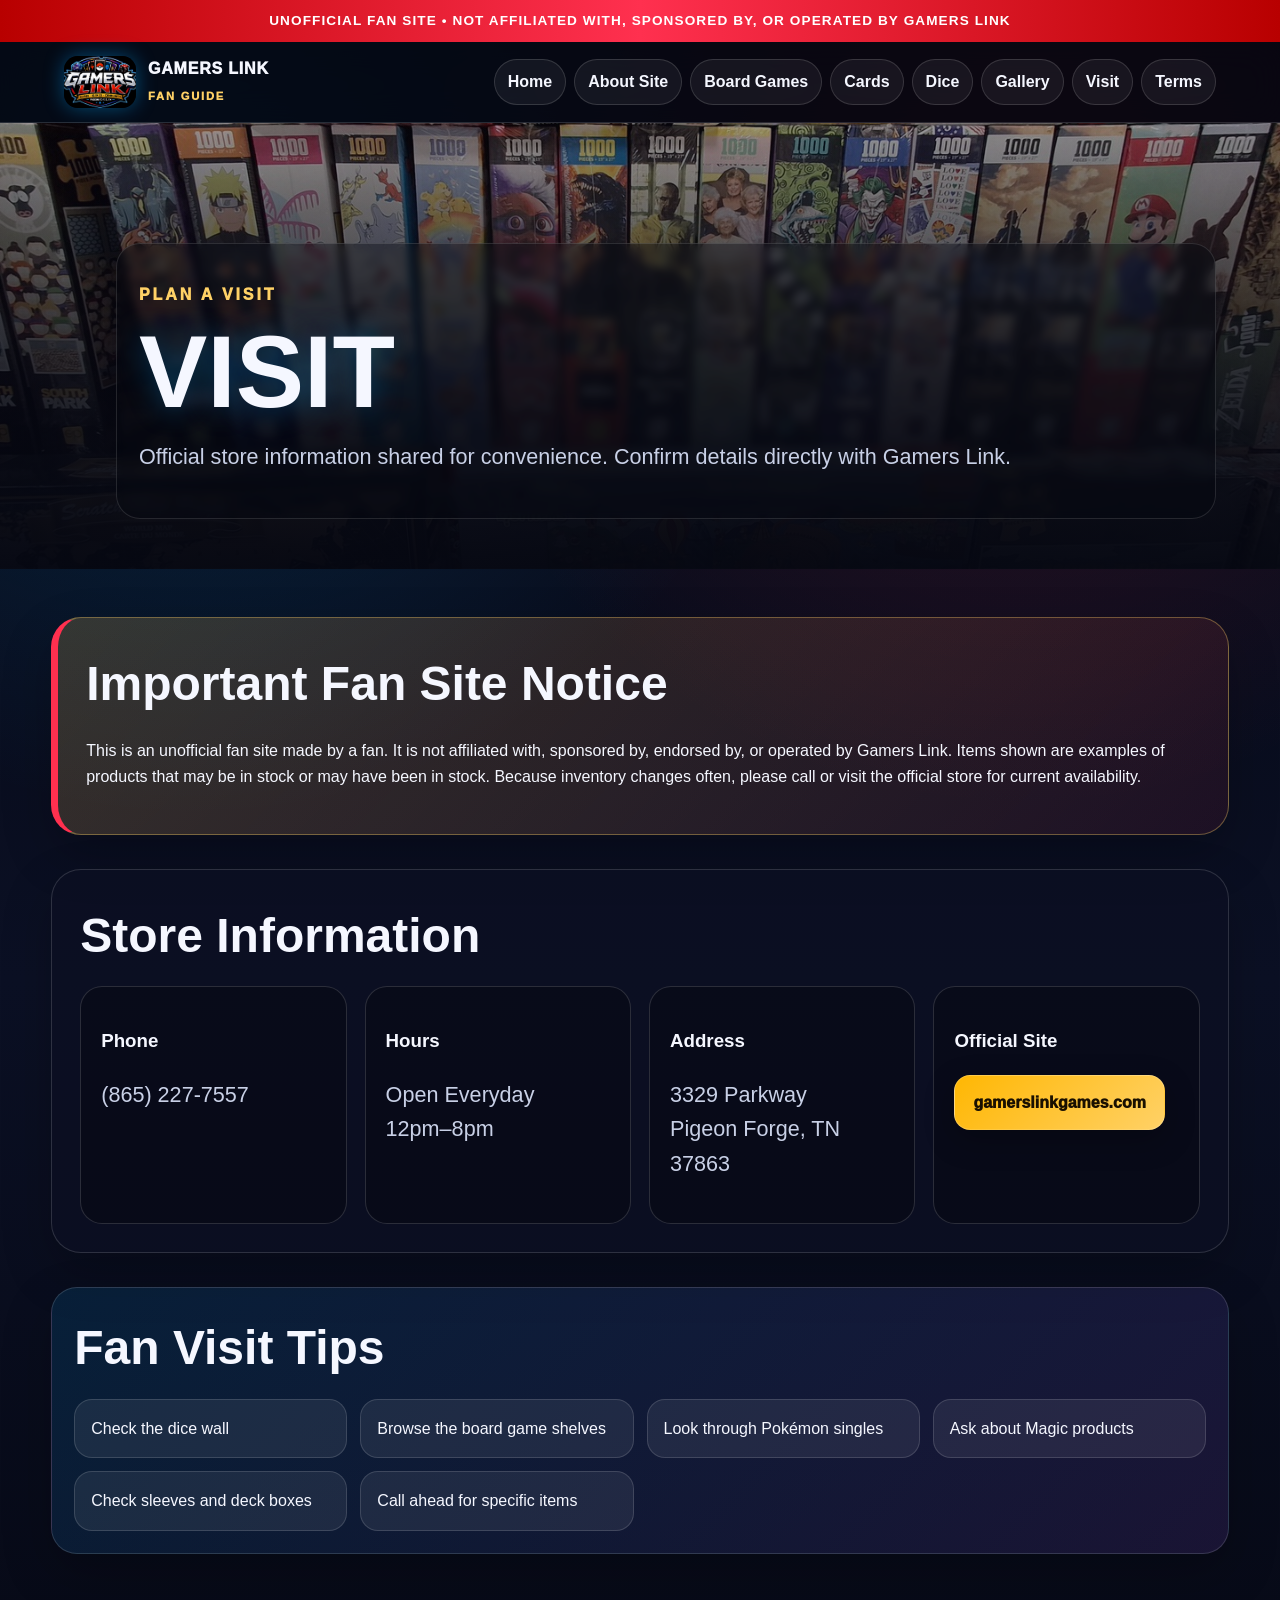
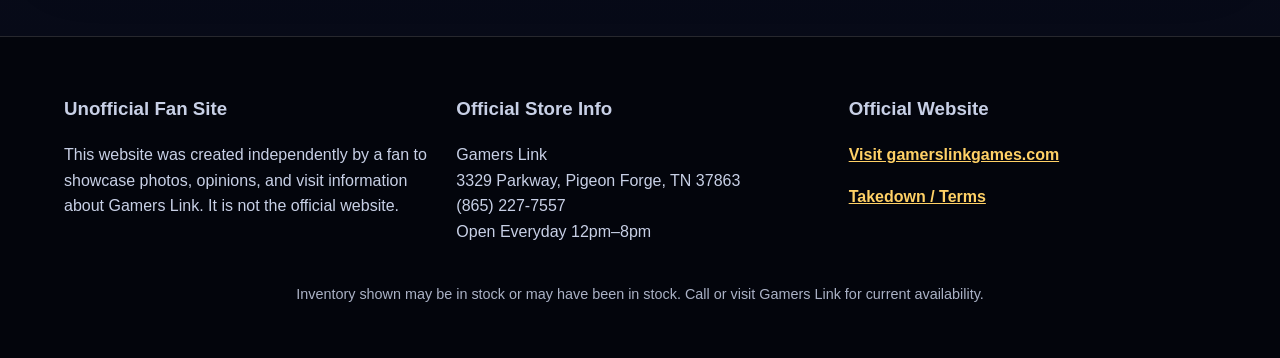
<file: visit.html>
<!doctype html><html lang="en"><head><meta charset="utf-8"><meta name="viewport" content="width=device-width,initial-scale=1"><title>Visit Info | Gamers Link Fan Guide</title><meta name="description" content="Find convenient visit information for Gamers Link in Pigeon Forge, including official website, address, phone number, and hours."><link rel="stylesheet" href="assets/style.css">
<!-- Google tag (gtag.js) -->
<script async src="https://www.googletagmanager.com/gtag/js?id=G-4RP1F42P4E"></script>
<script>
  window.dataLayer = window.dataLayer || [];
  function gtag(){dataLayer.push(arguments);}
  gtag('js', new Date());

  gtag('config', 'G-4RP1F42P4E');
</script>

<!-- Production SEO Package Start -->
<link rel="canonical" href="https://www.glfan.potterservice.com/visit.html">
<link rel="sitemap" type="application/xml" title="Sitemap" href="/sitemap.xml">
<link rel="manifest" href="/manifest.webmanifest">
<link rel="icon" href="/favicon.ico" sizes="any">
<link rel="icon" type="image/png" sizes="32x32" href="/favicon-32.png">
<link rel="icon" type="image/png" sizes="16x16" href="/favicon-16.png">
<link rel="apple-touch-icon" href="/apple-touch-icon.png">
<meta name="theme-color" content="#050711">
<meta name="robots" content="index, follow, max-image-preview:large">
<meta property="og:type" content="website">
<meta property="og:site_name" content="Gamers Link Unofficial Fan Guide">
<meta property="og:title" content="Visit Info | Gamers Link Fan Guide">
<meta property="og:description" content="Find convenient visit information for Gamers Link in Pigeon Forge, including official website, address, phone number, and hours.">
<meta property="og:url" content="https://www.glfan.potterservice.com/visit.html">
<meta property="og:image" content="https://www.glfan.potterservice.com/assets/images/logo.png">
<meta name="twitter:card" content="summary_large_image">
<meta name="twitter:title" content="Visit Info | Gamers Link Fan Guide">
<meta name="twitter:description" content="Find convenient visit information for Gamers Link in Pigeon Forge, including official website, address, phone number, and hours.">
<meta name="twitter:image" content="https://www.glfan.potterservice.com/assets/images/logo.png">
<script type="application/ld+json">
{
  "@context": "https://schema.org",
  "@type": "WebPage",
  "name": "Visit Info | Gamers Link Fan Guide",
  "description": "Find convenient visit information for Gamers Link in Pigeon Forge, including official website, address, phone number, and hours.",
  "url": "https://www.glfan.potterservice.com/visit.html",
  "isPartOf": {
    "@type": "WebSite",
    "name": "Gamers Link Unofficial Fan Guide",
    "url": "https://www.glfan.potterservice.com/"
  },
  "about": {
    "@type": "Organization",
    "name": "Gamers Link",
    "url": "https://gamerslinkgames.com",
    "telephone": "+1-865-227-7557",
    "address": {
      "@type": "PostalAddress",
      "streetAddress": "3329 Parkway",
      "addressLocality": "Pigeon Forge",
      "addressRegion": "TN",
      "postalCode": "37863",
      "addressCountry": "US"
    }
  },
  "disclaimer": "This is an unofficial fan-made website and is not affiliated with, sponsored by, endorsed by, or operated by Gamers Link."
}
</script>
<!-- Production SEO Package End -->

</head><body><header class="topbar">
  <div class="fan-strip">UNOFFICIAL FAN SITE • NOT AFFILIATED WITH, SPONSORED BY, OR OPERATED BY GAMERS LINK</div>
  <nav class="nav">
    <a class="brand" href="index.html"><img src="assets/images/logo.png" alt="Unofficial Gamers Link fan logo"><span>Gamers Link<br><small>Fan Guide</small></span></a>
    <button class="menu-btn" aria-label="Open menu" onclick="toggleMenu()">☰</button>
    <div class="nav-links" id="navLinks">
      <a href="index.html">Home</a><a href="about.html">About Site</a><a href="board-games.html">Board Games</a><a href="cards.html">Cards</a><a href="dice.html">Dice</a><a href="gallery.html">Gallery</a><a href="visit.html">Visit</a><a href="terms.html">Terms</a>
    </div>
  </nav>
</header><section class="page-hero" style="background-image:linear-gradient(180deg,rgba(5,7,17,.25),rgba(5,7,17,.9)),url('assets/images/45b10c655f9fb4f5febb61f43d8b6c0e.jpg')"><div><p class="eyebrow">Plan a Visit</p><h1>Visit</h1><p class="lead">Official store information shared for convenience. Confirm details directly with Gamers Link.</p></div></section><main class="wrap"><section class="section notice disclaimer"><h2>Important Fan Site Notice</h2><p>This is an unofficial fan site made by a fan. It is not affiliated with, sponsored by, endorsed by, or operated by Gamers Link. Items shown are examples of products that may be in stock or may have been in stock. Because inventory changes often, please call or visit the official store for current availability.</p></section><section class="section"><h2>Store Information</h2><div class="grid"><div class="mini-panel"><h3>Phone</h3><p class="lead">(865) 227-7557</p></div><div class="mini-panel"><h3>Hours</h3><p class="lead">Open Everyday<br>12pm–8pm</p></div><div class="mini-panel"><h3>Address</h3><p class="lead">3329 Parkway<br>Pigeon Forge, TN 37863</p></div><div class="mini-panel"><h3>Official Site</h3><p><a class="btn gold" href="https://gamerslinkgames.com" target="_blank" rel="noopener">gamerslinkgames.com</a></p></div></div></section><section class="section map-card"><h2>Fan Visit Tips</h2><div class="feature-list"><div>Check the dice wall</div><div>Browse the board game shelves</div><div>Look through Pokémon singles</div><div>Ask about Magic products</div><div>Check sleeves and deck boxes</div><div>Call ahead for specific items</div></div></section></main><footer class="footer">
  <div class="footer-grid">
    <div><h3>Unofficial Fan Site</h3><p>This website was created independently by a fan to showcase photos, opinions, and visit information about Gamers Link. It is not the official website.</p></div>
    <div><h3>Official Store Info</h3><p>Gamers Link<br>3329 Parkway, Pigeon Forge, TN 37863<br>(865) 227-7557<br>Open Everyday 12pm–8pm</p></div>
    <div><h3>Official Website</h3><p><a href="https://gamerslinkgames.com" target="_blank" rel="noopener">Visit gamerslinkgames.com</a></p><p><a href="terms.html">Takedown / Terms</a></p></div>
  </div>
  <p class="tiny">Inventory shown may be in stock or may have been in stock. Call or visit Gamers Link for current availability.</p>
</footer>
<div class="lightbox" id="lightbox" onclick="lightboxClose(event)"><button aria-label="Close image">×</button><img alt="Expanded photo"></div>
<script src="assets/script.js"></script></body></html>
</file>
<file: assets/style.css>
:root{--bg:#050711;--ink:#f5f7ff;--soft:#c8d0e6;--blue:#00a8ff;--cyan:#40e0ff;--red:#ff304f;--gold:#ffd166;--purple:#9b5cff;--panel:rgba(12,16,35,.68);--line:rgba(255,255,255,.14)}*{box-sizing:border-box}html{scroll-behavior:smooth}body{margin:0;font-family:Inter,Arial,Helvetica,sans-serif;background:radial-gradient(circle at 15% 10%,rgba(0,168,255,.2),transparent 30%),radial-gradient(circle at 80% 10%,rgba(255,48,79,.18),transparent 30%),linear-gradient(180deg,#04060f,#0b1024 50%,#050711);color:var(--ink);line-height:1.6}a{color:inherit}.fan-strip{background:linear-gradient(90deg,#b80000,#ff304f,#b80000);color:white;text-align:center;font-weight:900;font-size:.85rem;letter-spacing:.08em;padding:10px 14px}.topbar{position:sticky;top:0;z-index:50}.nav{display:flex;align-items:center;justify-content:space-between;gap:18px;padding:14px 5vw;background:rgba(5,7,17,.82);backdrop-filter:blur(16px);border-bottom:1px solid var(--line)}.brand{display:flex;align-items:center;gap:12px;text-decoration:none;font-weight:950;text-transform:uppercase;letter-spacing:.05em}.brand img{width:72px;height:52px;object-fit:cover;border-radius:14px;box-shadow:0 0 20px rgba(0,168,255,.4)}.brand small{font-size:.7rem;color:var(--gold);letter-spacing:.16em}.nav-links{display:flex;gap:8px;flex-wrap:wrap}.nav-links a{text-decoration:none;padding:9px 13px;border:1px solid var(--line);border-radius:999px;background:rgba(255,255,255,.06);font-weight:800}.nav-links a:hover{background:linear-gradient(135deg,var(--red),var(--purple));transform:translateY(-1px)}.menu-btn{display:none;background:var(--red);color:white;border:0;border-radius:10px;padding:10px 13px;font-size:1.2rem}.hero{min-height:82vh;display:grid;place-items:center;position:relative;overflow:hidden;padding:70px 5vw}.hero:before{content:"";position:absolute;inset:0;background:linear-gradient(90deg,rgba(5,7,17,.88),rgba(5,7,17,.48),rgba(5,7,17,.9)),var(--hero);background-size:cover;background-position:center;animation:heroFade 22s infinite}.hero:after{content:"";position:absolute;inset:0;background:radial-gradient(circle at center,transparent 0,rgba(0,0,0,.55) 78%)}@keyframes heroFade{0%,20%{background-image:linear-gradient(90deg,rgba(5,7,17,.88),rgba(5,7,17,.48),rgba(5,7,17,.9)),url('images/65a4a7cc271d5eafbc44a27064fc641a.jpg')}25%,45%{background-image:linear-gradient(90deg,rgba(5,7,17,.88),rgba(5,7,17,.48),rgba(5,7,17,.9)),url('images/b7360a0d9f41ab7b0a63bd63399297ad.jpg')}50%,70%{background-image:linear-gradient(90deg,rgba(5,7,17,.88),rgba(5,7,17,.48),rgba(5,7,17,.9)),url('images/7352eda59b627d1e525551330953a6eb.jpg')}75%,100%{background-image:linear-gradient(90deg,rgba(5,7,17,.88),rgba(5,7,17,.48),rgba(5,7,17,.9)),url('images/b6d804d8d8499479f885633ee74282fa.jpg')}}.hero-content{position:relative;z-index:2;max-width:980px;text-align:center}.eyebrow{color:var(--gold);font-weight:950;letter-spacing:.18em;text-transform:uppercase}.hero h1,.page-hero h1{font-size:clamp(2.7rem,8vw,7rem);line-height:.9;margin:.18em 0;text-transform:uppercase;text-shadow:0 0 30px rgba(0,168,255,.35)}.hero h1 span{color:var(--gold)}.hero p,.lead{font-size:clamp(1.05rem,2vw,1.35rem);color:var(--soft)}.btns{display:flex;gap:12px;justify-content:center;flex-wrap:wrap;margin-top:25px}.btn{display:inline-flex;align-items:center;gap:8px;padding:14px 18px;border-radius:16px;background:linear-gradient(135deg,var(--red),var(--purple));text-decoration:none;font-weight:950;border:1px solid rgba(255,255,255,.2);box-shadow:0 10px 30px rgba(0,0,0,.25);cursor:pointer;color:white}.btn.alt{background:linear-gradient(135deg,var(--blue),var(--cyan));color:#03111f}.btn.gold{background:linear-gradient(135deg,#ffb703,var(--gold));color:#1a1000}.wrap{width:min(1180px,92vw);margin:0 auto;padding:48px 0}.section{margin:0 0 34px;background:var(--panel);border:1px solid var(--line);border-radius:30px;padding:28px;box-shadow:0 20px 50px rgba(0,0,0,.22)}.section h2{font-size:clamp(1.8rem,4vw,3rem);margin:0 0 12px}.notice{border:1px solid rgba(255,209,102,.35);background:linear-gradient(135deg,rgba(255,209,102,.18),rgba(255,48,79,.08))}.disclaimer{border-left:7px solid var(--red)}.grid{display:grid;grid-template-columns:repeat(auto-fit,minmax(235px,1fr));gap:18px}.tile{min-height:330px;display:flex;align-items:end;position:relative;overflow:hidden;border-radius:28px;border:1px solid var(--line);text-decoration:none;background:#111}.tile:before{content:"";position:absolute;inset:0;background:var(--img);background-size:cover;background-position:center;transition:transform .35s}.tile:after{content:"";position:absolute;inset:0;background:linear-gradient(180deg,transparent 20%,rgba(0,0,0,.85))}.tile:hover:before{transform:scale(1.08)}.tile-content{position:relative;z-index:2;padding:22px}.tile h3{font-size:1.75rem;margin:0;color:white}.tile p{color:var(--soft);margin:.5em 0 0}.stat-row{display:grid;grid-template-columns:repeat(auto-fit,minmax(170px,1fr));gap:15px}.stat{background:rgba(255,255,255,.07);border:1px solid var(--line);border-radius:20px;padding:18px;text-align:center}.stat strong{display:block;font-size:2.2rem;color:var(--gold)}.page-hero{min-height:46vh;display:grid;place-items:end;position:relative;overflow:hidden;padding:120px 5vw 50px}.page-hero:before{content:"";position:absolute;inset:0;background:linear-gradient(180deg,rgba(5,7,17,.25),rgba(5,7,17,.95)),var(--bgimg);background-size:cover;background-position:center}.page-hero div{position:relative;z-index:2;max-width:1100px;width:100%}.category{display:grid;grid-template-columns:1fr 1fr;gap:22px;align-items:center}.category img,.wide-img{width:100%;height:360px;object-fit:cover;border-radius:24px;border:1px solid var(--line);cursor:pointer}.taglist{display:flex;flex-wrap:wrap;gap:10px;padding:0;list-style:none}.taglist li,.pill{padding:9px 12px;border-radius:999px;background:rgba(255,255,255,.08);border:1px solid var(--line);color:#edf2ff}.mini-panel{background:rgba(0,0,0,.25);border:1px solid var(--line);border-radius:22px;padding:20px}.output{margin-top:14px;padding:18px;border-radius:18px;background:rgba(255,209,102,.14);border:1px solid rgba(255,209,102,.25);font-weight:950;color:var(--gold)}.photo-grid{columns:3 260px;column-gap:15px}.photo-grid img{width:100%;margin:0 0 15px;border-radius:18px;border:1px solid var(--line);cursor:pointer;break-inside:avoid;box-shadow:0 16px 35px rgba(0,0,0,.25);transition:.2s}.photo-grid img:hover{transform:scale(1.02);box-shadow:0 0 28px rgba(0,168,255,.35)}.feature-list{display:grid;grid-template-columns:repeat(auto-fit,minmax(220px,1fr));gap:13px}.feature-list div{padding:16px;border-radius:18px;background:rgba(255,255,255,.07);border:1px solid var(--line)}.story p{white-space:pre-line;color:var(--soft)}.footer{padding:38px 5vw;background:#03050c;border-top:1px solid var(--line);color:var(--soft)}.footer-grid{display:grid;grid-template-columns:repeat(auto-fit,minmax(235px,1fr));gap:25px}.footer a{color:var(--gold);font-weight:900}.tiny{font-size:.9rem;opacity:.85;text-align:center;margin-top:22px}.lightbox{display:none;position:fixed;inset:0;background:rgba(0,0,0,.92);z-index:100;align-items:center;justify-content:center;padding:25px}.lightbox.open{display:flex}.lightbox img{max-width:96vw;max-height:88vh;border-radius:18px}.lightbox button{position:fixed;top:18px;right:20px;width:48px;height:48px;border:0;border-radius:50%;font-size:30px;background:white;color:#111;cursor:pointer}.map-card{background:linear-gradient(135deg,rgba(0,168,255,.12),rgba(155,92,255,.12));border-radius:26px;padding:22px;border:1px solid var(--line)}@media(max-width:820px){.nav{align-items:flex-start}.menu-btn{display:block}.nav-links{display:none;width:100%;padding-top:12px}.nav-links.open{display:flex}.nav{flex-wrap:wrap}.category{grid-template-columns:1fr}.category img,.wide-img{height:260px}.hero{min-height:75vh}.brand img{width:58px;height:42px}}

.bow-note{border:1px solid rgba(255,209,102,.45);background:linear-gradient(135deg,rgba(255,209,102,.18),rgba(64,224,255,.10),rgba(255,48,79,.10));box-shadow:0 0 35px rgba(255,209,102,.10)}
.fan-modal{position:fixed;inset:0;background:rgba(0,0,0,.88);display:none;align-items:center;justify-content:center;z-index:200;padding:22px;backdrop-filter:blur(8px)}
.fan-modal.open{display:flex}.fan-modal-card{width:min(720px,94vw);background:linear-gradient(145deg,rgba(12,16,35,.98),rgba(26,17,49,.98));border:1px solid rgba(255,255,255,.18);border-radius:30px;padding:30px;box-shadow:0 30px 90px rgba(0,0,0,.7),0 0 35px rgba(0,168,255,.22);text-align:center}.fan-modal-card h2{font-size:clamp(2rem,5vw,3.5rem);margin:.1em 0}.fan-modal-card p{color:var(--soft)}


/* Fix: page hero photos are set directly on each page so they load reliably behind page titles. */
.page-hero{background-size:cover;background-position:center;background-repeat:no-repeat}
.page-hero:before{background:linear-gradient(180deg,rgba(5,7,17,.18),rgba(5,7,17,.86))}
.page-hero div{background:rgba(5,7,17,.35);border:1px solid rgba(255,255,255,.12);border-radius:24px;padding:22px;backdrop-filter:blur(4px)}
.notice-button{position:fixed;right:14px;bottom:14px;z-index:80;border-radius:999px;padding:10px 14px;font-size:.9rem}
</file>
